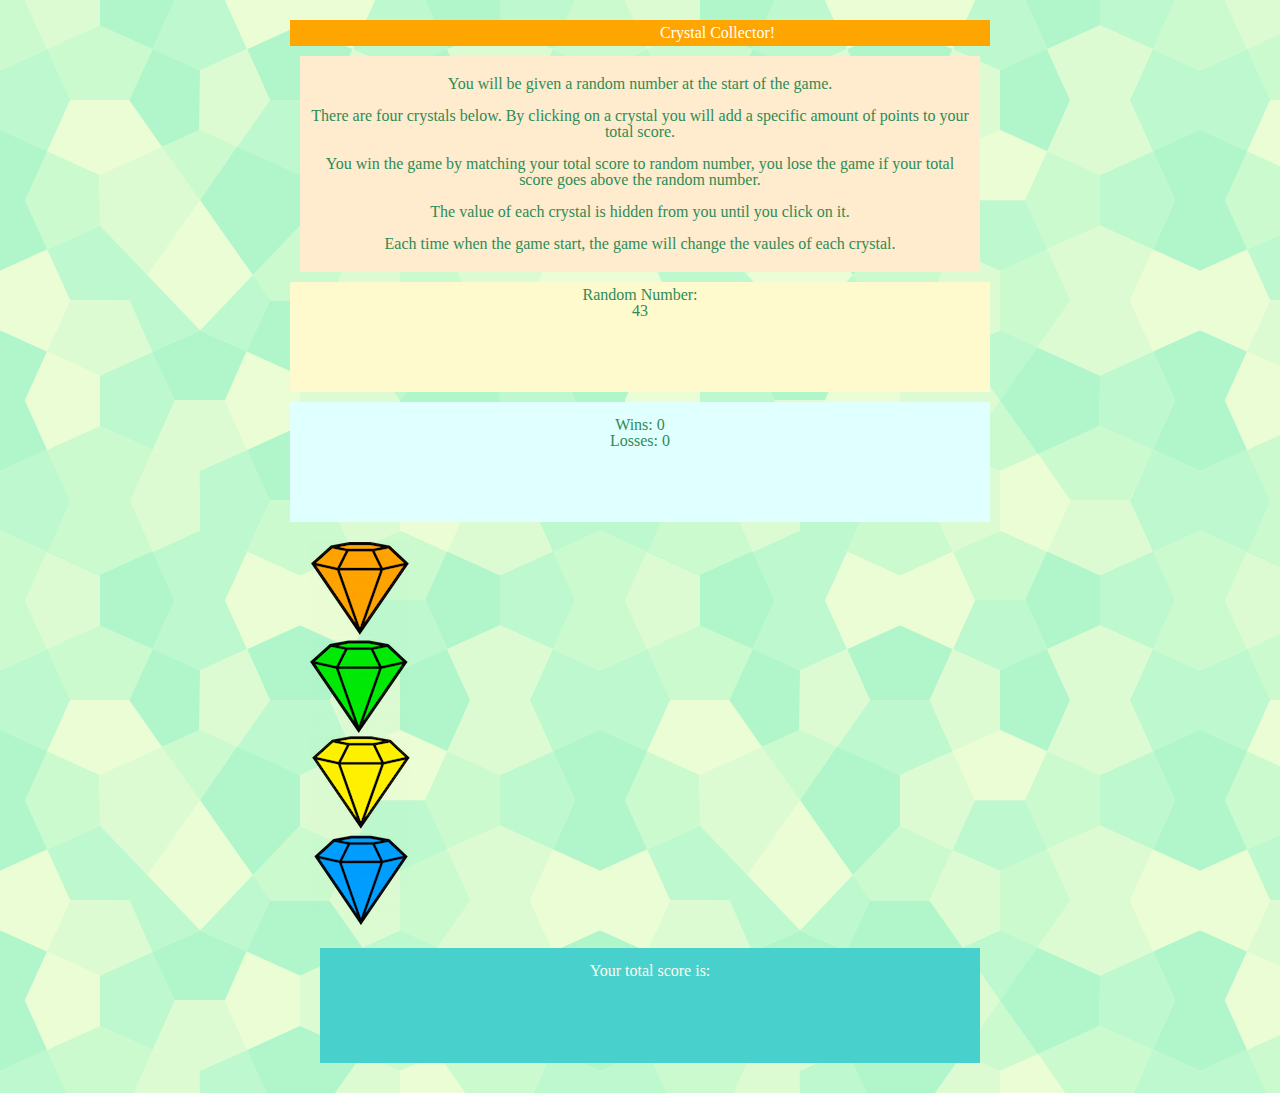
<file: index.html>
<!DOCTYPE html>
<html>
<head>
    <meta charset="utf-8" />
    <meta http-equiv="X-UA-Compatible" content="IE=edge">
    <title>Cyrstal Collector</title>
    <meta name="viewport" content="width=device-width, initial-scale=1">
    <link rel="stylesheet" type="text/css" media="screen" href="./assets/css/reset.css" />
    <link rel="stylesheet" href="https://stackpath.bootstrapcdn.com/bootstrap/4.1.1/css/bootstrap.min.css" integrity="sha384-WskhaSGFgHYWDcbwN70/dfYBj47jz9qbsMId/iRN3ewGhXQFZCSftd1LZCfmhktB" crossorigin="anonymous">
    <!-- <script src="https://stackpath.bootstrapcdn.com/bootstrap/4.1.1/js/bootstrap.min.js" integrity="sha384-smHYKdLADwkXOn1EmN1qk/HfnUcbVRZyYmZ4qpPea6sjB/pTJ0euyQp0Mk8ck+5T" crossorigin="anonymous"></script> -->
    <link rel="stylesheet" type="text/css" media="screen" href="./assets/css/style.css" />
   <style>
   body {
    background-image: url("./assets/images/congruent_pentagon/congruent_pentagon.png");
}
   </style>
   
</head>
<body>
 <div id="container">
    <div class="row" class="col-md-12" id="title"><h1>Crystal Collector!</h1></div>

    <div class="row" class="col-md-12"  id="rules">
        <p>You will be given a random number at the start of the game.
            <br><br>
        There are four crystals below. By clicking on a crystal you will add a specific amount of points to your total score.
            <br><br>
        You win the game by matching your total score to random number, you lose the game if your total score goes above the random number.
            <br><br>
        The value of each crystal is hidden from you until you click on it.
            <br><br>
        Each time when the game start, the game will change the vaules of each crystal.</p>
    </div>

    <div class="row">
        <div class="col-md-7" id="randomNumberBox">
            <h3>Random Number: <br><span  id="randomNumber"></span></h3>
        </div>

        <div class="col-md-3" id="scoreBoard">
            <h4>Wins: <span id="wins"></span></h4>
            <h4>Losses: <span id="losses"></span></h4>
        </div>
    </div>

    <div class="row" id="crystals">
        <div 
        value="1" class="col-md-3" id="crystal1" ><img src="./assets/images/orangeGem.png"></div>
        <div value="2" class="col-md-3" id="crystal2"><img src="./assets/images/greengemfinal.png"></div>
        <div value="3" class="col-md-3" id="crystal3"><img src="./assets/images/yellowgemfinal.png"></div>
        <div  value="4" class="col-md-3" id="crystal4"><img src="./assets/images/bluegemfinal.png"></div>
    </div>

    <div class="row">
        <div class="col-md-11"id="total-score-box" ><h3>Your total score is: <br><span  id="total-score"></span></h3></div>
    </div>
   </div>
   
   <script src="https://ajax.googleapis.com/ajax/libs/jquery/3.1.0/jquery.min.js"></script>
    <script src="./assets/javascript/game.js"></script> 
</body>
</html>
</file>
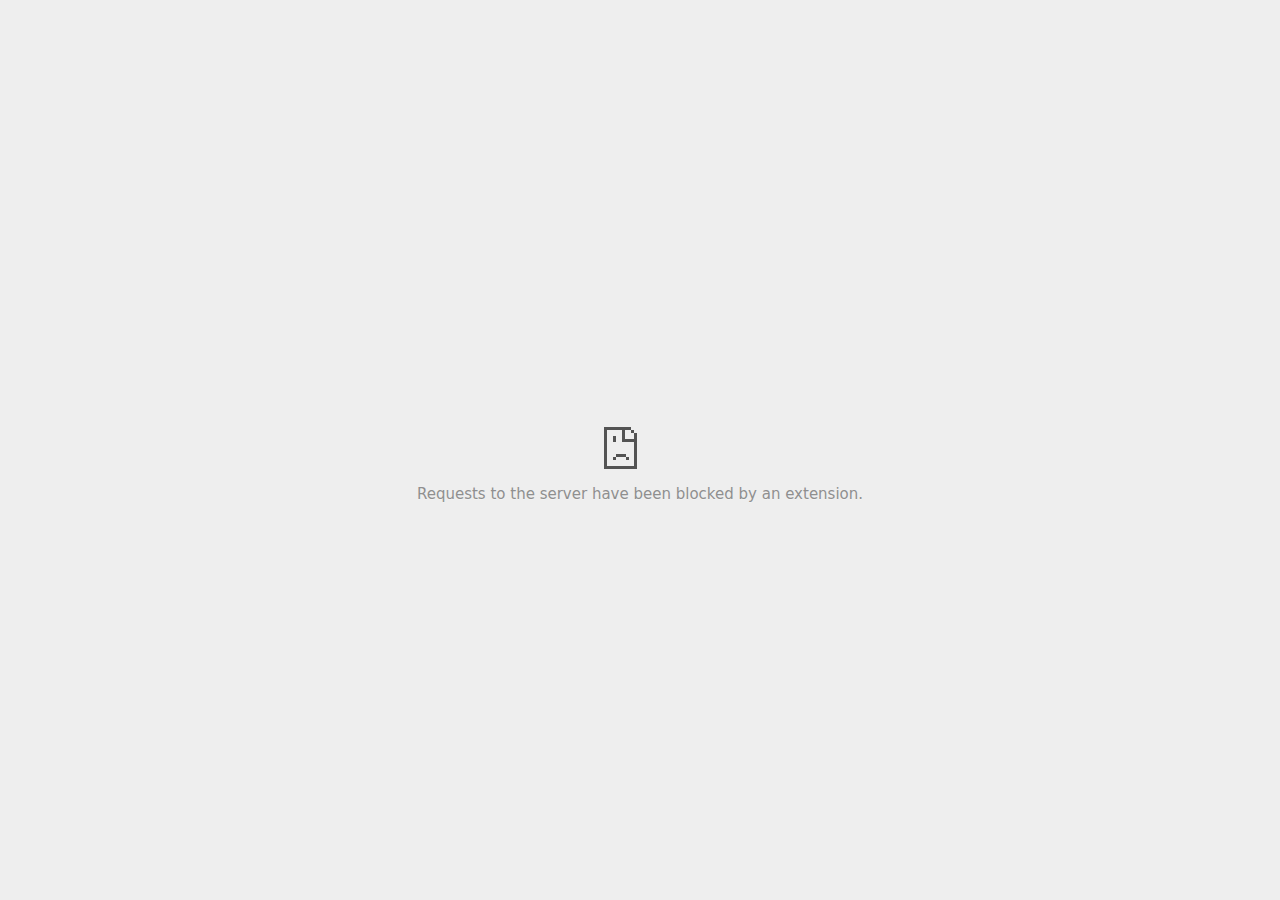
<file: assets/images/Gems Collection_files/B20258164.html>
<!DOCTYPE html>
<!-- saved from url=(0029)chrome-error://chromewebdata/ -->
<html dir="ltr" lang="en" subframe="" i18n-processed=""><head><meta http-equiv="Content-Type" content="text/html; charset=UTF-8">
  
  <meta name="viewport" content="width=device-width, initial-scale=1.0,
                                 maximum-scale=1.0, user-scalable=no">
  <title>ad.doubleclick.net</title>
  <style>/* Copyright 2017 The Chromium Authors. All rights reserved.
 * Use of this source code is governed by a BSD-style license that can be
 * found in the LICENSE file. */

a {
  color: rgb(88, 88, 88);
}

body {
  background-color: rgb(247, 247, 247);
  color: rgb(100, 100, 100);
  word-wrap: break-word;
}

#details-button {
  background: inherit;
  border: 0;
  float: none;
  margin: 0;
  padding: 10px 0;
  text-transform: uppercase;
}

.hidden {
  display: none;
}

html {
  -webkit-text-size-adjust: 100%;
  font-size: 125%;
}

.icon {
  background-repeat: no-repeat;
  background-size: 100%;
}</style>
  <style>/* Copyright 2014 The Chromium Authors. All rights reserved.
   Use of this source code is governed by a BSD-style license that can be
   found in the LICENSE file. */

button {
  border: 0;
  border-radius: 2px;
  box-sizing: border-box;
  color: #fff;
  cursor: pointer;
  float: right;
  font-size: .875em;
  margin: 0;
  padding: 10px 24px;
  transition: box-shadow 200ms cubic-bezier(0.4, 0, 0.2, 1);
  user-select: none;
}

[dir='rtl'] button {
  float: left;
}

.bad-clock button,
.captive-portal button,
.main-frame-blocked button,
.neterror button,
.offline button,
.pdf button,
.ssl button {
  background: rgb(66, 133, 244);
}

button:active {
  background: rgb(50, 102, 213);
  outline: 0;
}

button:hover {
  box-shadow: 0 1px 3px rgba(0, 0, 0, .50);
}

#debugging {
  display: inline;
  overflow: auto;
}

.debugging-content {
  line-height: 1em;
  margin-bottom: 0;
  margin-top: 1em;
}

.debugging-content-fixed-width {
  display: block;
  font-family: monospace;
  font-size: 1.2em;
  margin-top: 0.5em;
}

.debugging-title {
  font-weight: bold;
}

#details {
  color: #696969;
  margin: 0 0 50px;
}

#details p:not(:first-of-type) {
  margin-top: 20px;
}

#details-button:hover {
  box-shadow: inherit;
  text-decoration: underline;
}

.error-code {
  color: #646464;
  font-size: .86667em;
  text-transform: uppercase;
}

#error-debugging-info {
  font-size: 0.8em;
}

h1 {
  color: #333;
  font-size: 1.6em;
  font-weight: normal;
  line-height: 1.25em;
  margin-bottom: 16px;
}

h2 {
  font-size: 1.2em;
  font-weight: normal;
}

.icon {
  height: 72px;
  margin: 0 0 40px;
  width: 72px;
}

input[type=checkbox] {
  opacity: 0;
}

input[type=checkbox]:focus ~ .checkbox {
  outline: -webkit-focus-ring-color auto 5px;
}

.interstitial-wrapper {
  box-sizing: border-box;
  font-size: 1em;
  line-height: 1.6em;
  margin: 14vh auto 0;
  max-width: 600px;
  width: 100%;
}

#main-message > p {
  display: inline;
}

#extended-reporting-opt-in {
  font-size: .875em;
  margin-top: 39px;
}

#extended-reporting-opt-in label {
  position: relative;
  display: flex;
  align-items: flex-start;
}

.nav-wrapper {
  margin-top: 51px;
}

.nav-wrapper::after {
  clear: both;
  content: '';
  display: table;
  width: 100%;
}

.small-link {
  color: #696969;
  font-size: .875em;
}

.checkboxes {
  flex: 0 0 24px;
}

.checkbox {
  background: transparent;
  border: 1px solid white;
  border-radius: 2px;
  display: block;
  height: 14px;
  left: 0;
  position: absolute;
  right: 0;
  top: 3px;
  width: 14px;
}

.checkbox::before {
  background: transparent;
  border: 2px solid white;
  border-right-width: 0;
  border-top-width: 0;
  content: '';
  height: 4px;
  left: 2px;
  opacity: 0;
  position: absolute;
  top: 3px;
  transform: rotate(-45deg);
  width: 9px;
}

input[type=checkbox]:checked ~ .checkbox::before {
  opacity: 1;
}

@media (max-width: 700px) {
  .interstitial-wrapper {
    padding: 0 10%;
  }

  #error-debugging-info {
    overflow: auto;
  }
}

@media (max-height: 600px) {
  .error-code {
    margin-top: 10px;
  }
}

@media (max-width: 420px) {
  button,
  [dir='rtl'] button,
  .small-link {
    float: none;
    font-size: .825em;
    font-weight: 400;
    margin: 0;
    text-transform: uppercase;
    width: 100%;
  }

  #details {
    margin: 20px 0 20px 0;
  }

  #details p:not(:first-of-type) {
    margin-top: 10px;
  }

  #details-button {
    display: block;
    margin-top: 20px;
    text-align: center;
    width: 100%;
  }

  .interstitial-wrapper {
    padding: 0 5%;
  }

  #extended-reporting-opt-in {
    margin-top: 24px;
  }

  .nav-wrapper {
    margin-top: 30px;
  }
}

/**
 * Mobile specific styling.
 * Navigation buttons are anchored to the bottom of the screen.
 * Details message replaces the top content in its own scrollable area.
 */

@media (max-width: 420px) {
  #details-button {
    border: 0;
    margin: 8px 0 0;
  }

  .secondary-button {
    -webkit-margin-end: 0;
    margin-top: 16px;
  }
}

/* Fixed nav. */
@media (min-width: 240px) and (max-width: 420px) and
       (min-height: 401px),
       (min-width: 421px) and (min-height: 240px) and
       (max-height: 560px) {
  body .nav-wrapper {
    background: #f7f7f7;
    bottom: 0;
    box-shadow: 0 -22px 40px rgb(247, 247, 247);
    left: 0;
    margin: 0 auto;
    max-width: 736px;
    padding-left: 24px;
    padding-right: 24px;
    position: fixed;
    right: 0;
    width: 100%;
    z-index: 2;
  }

  .interstitial-wrapper {
    max-width: 736px;
  }

  #details,
  #main-content {
    padding-bottom: 40px;
  }

  #details {
    padding-top: 5.5vh;
  }

  #details-button:hover {
    box-shadow: none;
  }
}

@media (max-width: 420px) and (orientation: portrait),
       (max-height: 560px) {
  body {
    margin: 0 auto;
  }

  button,
  [dir='rtl'] button,
  button.small-link {
    font-family: Roboto-Regular,Helvetica;
    font-size: .933em;
    font-weight: 600;
    margin: 6px 0;
    text-transform: uppercase;
    transform: translatez(0);
  }

  .nav-wrapper {
    box-sizing: border-box;
    padding-bottom: 8px;
    width: 100%;
  }

  .error-code {
    margin-top: 0;
  }

  #details {
    box-sizing: border-box;
    height: auto;
    margin: 0;
    opacity: 1;
    transition: opacity 250ms cubic-bezier(0.4, 0, 0.2, 1);
  }

  #details.hidden,
  #main-content.hidden {
    display: block;
    height: 0;
    opacity: 0;
    overflow: hidden;
    padding-bottom: 0;
    transition: none;
  }

  #details-button {
    padding-bottom: 16px;
    padding-top: 16px;
  }

  h1 {
    font-size: 1.5em;
    margin-bottom: 8px;
  }

  .icon {
    margin-bottom: 5.69vh;
  }

  .interstitial-wrapper {
    box-sizing: border-box;
    margin: 7vh auto 12px;
    padding: 0 24px;
    position: relative;
  }

  .interstitial-wrapper p {
    font-size: .95em;
    line-height: 1.61em;
    margin-top: 8px;
  }

  #main-content {
    margin: 0;
    transition: opacity 100ms cubic-bezier(0.4, 0, 0.2, 1);
  }

  .small-link {
    border: 0;
  }

  .suggested-left > #control-buttons,
  .suggested-right > #control-buttons {
    float: none;
    margin: 0;
  }
}

@media (min-width: 421px) and (min-height: 500px) and (max-height: 560px) {
  .interstitial-wrapper {
    margin-top: 10vh;
  }
}

@media (min-height: 400px) and (orientation:portrait) {
  .interstitial-wrapper {
    margin-bottom: 145px;
  }
}

@media (min-height: 299px) {
  .nav-wrapper {
    padding-bottom: 16px;
  }
}

@media (min-height: 500px) and (max-height: 650px) and (max-width: 414px) and
       (orientation: portrait) {
  .interstitial-wrapper {
    margin-top: 7vh;
  }
}

@media (min-height: 650px) and (max-width: 414px) and (orientation: portrait) {
  .interstitial-wrapper {
    margin-top: 10vh;
  }
}

/* Small mobile screens. No fixed nav. */
@media (max-height: 400px) and (orientation: portrait),
       (max-height: 239px) and (orientation: landscape),
       (max-width: 419px) and (max-height: 399px) {
  .interstitial-wrapper {
    display: flex;
    flex-direction: column;
    margin-bottom: 0;
  }

  #details {
    flex: 1 1 auto;
    order: 0;
  }

  #main-content {
    flex: 1 1 auto;
    order: 0;
  }

  .nav-wrapper {
    flex: 0 1 auto;
    margin-top: 8px;
    order: 1;
    padding-left: 0;
    padding-right: 0;
    position: relative;
    width: 100%;
  }
}

@media (max-width: 239px) and (orientation: portrait) {
  .nav-wrapper {
    padding-left: 0;
    padding-right: 0;
  }
}
</style>
  <style>/* Copyright 2013 The Chromium Authors. All rights reserved.
 * Use of this source code is governed by a BSD-style license that can be
 * found in the LICENSE file. */

/* Don't use the main frame div when the error is in a subframe. */
html[subframe] #main-frame-error {
  display: none;
}

/* Don't use the subframe error div when the error is in a main frame. */
html:not([subframe]) #sub-frame-error {
  display: none;
}

#diagnose-button {
  -webkit-margin-start: 0;
  float: none;
  margin-bottom: 10px;
  margin-top: 20px;
}

h1 {
  margin-top: 0;
  word-wrap: break-word;
}

h1 span {
  font-weight: 500;
}

h2 {
  color: #666;
  font-size: 1.2em;
  font-weight: normal;
  margin: 10px 0;
}

a {
  color: rgb(17, 85, 204);
  text-decoration: none;
}

.icon {
  -webkit-user-select: none;
  display: inline-block;
}

.icon-generic {
  /**
   * Can't access chrome://theme/IDR_ERROR_NETWORK_GENERIC from an untrusted
   * renderer process, so embed the resource manually.
   */
  content: -webkit-image-set(
      url([data-uri]) 1x,
      url([data-uri]) 2x);
}

.icon-offline {
  content: -webkit-image-set(
      url([data-uri]) 1x,
      url([data-uri]) 2x);
  position: relative;
}

.icon-disabled {
  content: -webkit-image-set(
      url([data-uri]) 1x,
      url([data-uri]) 2x);
  width: 112px;
}

.error-code {
  display: block;
  font-size: .8em;
}

#content-top {
  margin: 20px;
}

#help-box-inner {
  background-color: #f9f9f9;
  border-top: 1px solid #EEE;
  color: #444;
  padding: 20px;
  text-align: start;
}

.hidden {
  display: none;
}

#suggestion {
  margin-top: 15px;
}

#suggestions-list p {
  -webkit-margin-after: 0;
}

#suggestions-list ul {
  margin-top: 0;
}

.single-suggestion {
  list-style-type: none;
  padding-left: 0;
}

#short-suggestion {
  margin-top: 5px;
}

#sub-frame-error-details {

  color: #8F8F8F;

  /* Not done on mobile for performance reasons. */
  text-shadow: 0 1px 0 rgba(255,255,255,0.3);

}

[jscontent=hostName],
[jscontent=failedUrl] {
  overflow-wrap: break-word;
}

#search-container {
  /* Prevents a space between controls. */
  display: flex;
  margin-top: 20px;
}

#search-box {
  border: 1px solid #cdcdcd;
  flex-grow: 1;
  font-size: 1em;
  height: 26px;
  margin-right: 0;
  padding: 1px 9px;
}

#search-box:focus {
  border: 1px solid rgb(93, 154, 255);
  outline: none;
}

#search-button {
  border: none;
  border-bottom-left-radius: 0;
  border-top-left-radius: 0;
  box-shadow: none;
  display: flex;
  height: 30px;
  margin: 0;
  padding: 0;
  width: 60px;
}

#search-image {
  content:
      -webkit-image-set(
          url([data-uri]) 1x,
          url([data-uri]) 2x);
  margin: auto;
}

.secondary-button {
  -webkit-margin-end: 16px;
  background: #d9d9d9;
  color: #696969;
}

.snackbar {
  background: #323232;
  border-radius: 2px;
  bottom: 24px;
  box-sizing: border-box;
  color: #fff;
  font-size: .87em;
  left: 24px;
  max-width: 568px;
  min-width: 288px;
  opacity: 0;
  padding: 16px 24px 12px;
  position: fixed;
  transform: translateY(90px);
  will-change: opacity, transform;
  z-index: 999;
}

.snackbar-show {
  -webkit-animation:
    show-snackbar .25s cubic-bezier(0.0, 0.0, 0.2, 1) forwards,
    hide-snackbar .25s cubic-bezier(0.4, 0.0, 1, 1) forwards 5s;
}

@-webkit-keyframes show-snackbar {
  100% {
    opacity: 1;
    transform: translateY(0);
  }
}

@-webkit-keyframes hide-snackbar {
  0% {
    opacity: 1;
    transform: translateY(0);
  }
  100% {
    opacity: 0;
    transform: translateY(90px);
  }
}

.suggestions {
  margin-top: 18px;
}

.suggestion-header {
  font-weight: bold;
  margin-bottom: 4px;
}

.suggestion-body {
  color: #777;
}

/* Increase line height at higher resolutions. */
@media (min-width: 641px) and (min-height: 641px) {
  #help-box-inner {
    line-height: 18px;
  }
}

/* Decrease padding at low sizes. */
@media (max-width: 640px), (max-height: 640px) {
  h1 {
    margin: 0 0 15px;
  }
  #content-top {
    margin: 15px;
  }
  #help-box-inner {
    padding: 20px;
  }
  .suggestions {
    margin-top: 10px;
  }
  .suggestion-header {
    margin-bottom: 0;
  }
}

/* Don't allow overflow when in a subframe. */
html[subframe] body {
  overflow: hidden;
}

#sub-frame-error {
  -webkit-align-items: center;
  background-color: #DDD;
  display: -webkit-flex;
  -webkit-flex-flow: column;
  height: 100%;
  -webkit-justify-content: center;
  left: 0;
  position: absolute;
  text-align: center;
  top: 0;
  transition: background-color .2s ease-in-out;
  width: 100%;
}

#sub-frame-error:hover {
  background-color: #EEE;
}

#sub-frame-error .icon-generic {
  margin: 0 0 16px;
}

#sub-frame-error-details {
  margin: 0 10px;
  text-align: center;
  visibility: hidden;
}

/* Show details only when hovering. */
#sub-frame-error:hover #sub-frame-error-details {
  visibility: visible;
}

/* If the iframe is too small, always hide the error code. */
/* TODO(mmenke): See if overflow: no-display works better, once supported. */
@media (max-width: 200px), (max-height: 95px) {
  #sub-frame-error-details {
    display: none;
  }
}

/* Adjust icon for small embedded frames in apps. */
@media (max-height: 100px) {
  #sub-frame-error .icon-generic {
    height: auto;
    margin: 0;
    padding-top: 0;
    width: 25px;
  }
}

/* details-button is special; it's a <button> element that looks like a link. */
#details-button {
  box-shadow: none;
  min-width: 0;
}

/* Styles for platform dependent separation of controls and details button. */
.suggested-left > #control-buttons,
.suggested-left #stale-load-button,
.suggested-right > #details-button {
  float: left;
}

.suggested-right > #control-buttons,
.suggested-right #stale-load-button,
.suggested-left > #details-button {
  float: right;
}

.suggested-left .secondary-button {
  -webkit-margin-end: 0px;
  -webkit-margin-start: 16px;
}

#details-button.singular {
  float: none;
}

/* download-button shows both icon and text. */
#download-button {
  box-shadow: none;
  position: relative;
}

#download-button:before {
  -webkit-margin-end: 4px;
  background: -webkit-image-set(
      url([data-uri]) 1x,
      url([data-uri]) 2x)
    no-repeat;
  content: '';
  display: inline-block;
  width: 24px;
  height: 24px;
  vertical-align: middle;
}

#download-button:disabled {
  background: rgb(180, 206, 249);
  color: rgb(255, 255, 255);
}

#buttons::after {
  clear: both;
  content: '';
  display: block;
  width: 100%;
}

/* Offline page */
.offline {
  transition: -webkit-filter 1.5s cubic-bezier(0.65, 0.05, 0.36, 1),
              background-color 1.5s cubic-bezier(0.65, 0.05, 0.36, 1);
  will-change: -webkit-filter, background-color;
}

.offline #main-message > p {
  display: none;
}

.offline.inverted {
  -webkit-filter: invert(100%);
  background-color: #000;
}

.offline .interstitial-wrapper {
  color: #2b2b2b;
  font-size: 1em;
  line-height: 1.55;
  margin: 0 auto;
  max-width: 600px;
  padding-top: 100px;
  width: 100%;
}

.offline .runner-container {
  direction: ltr;
  height: 150px;
  max-width: 600px;
  overflow: hidden;
  position: absolute;
  top: 35px;
  width: 44px;
}

.offline .runner-canvas {
  height: 150px;
  max-width: 600px;
  opacity: 1;
  overflow: hidden;
  position: absolute;
  top: 0;
  z-index: 2;
}

.offline .controller {
  background: rgba(247,247,247, .1);
  height: 100vh;
  left: 0;
  position: absolute;
  top: 0;
  width: 100vw;
  z-index: 1;
}

#offline-resources {
  display: none;
}

@media (max-width: 420px) {
  .suggested-left > #control-buttons,
  .suggested-right > #control-buttons {
    float: none;
  }

  .snackbar {
    left: 0;
    bottom: 0;
    width: 100%;
    border-radius: 0;
  }
}

@media (max-height: 350px) {
  h1 {
    margin: 0 0 15px;
  }

  .icon-offline {
    margin: 0 0 10px;
  }

  .interstitial-wrapper {
    margin-top: 5%;
  }

  .nav-wrapper {
    margin-top: 30px;
  }
}

@media (min-width: 420px) and (max-width: 736px) and
       (min-height: 240px) and (max-height: 420px) and
       (orientation:landscape) {
  .interstitial-wrapper {
    margin-bottom: 100px;
  }
}

@media (max-width: 360px) and (max-height: 480px) {
  .offline .interstitial-wrapper {
    padding-top: 60px;
  }

  .offline .runner-container {
    top: 8px;
  }
}

@media (min-height: 240px) and (orientation: landscape) {
  .offline .interstitial-wrapper {
    margin-bottom: 90px;
  }

  .icon-offline {
    margin-bottom: 20px;
  }
}

@media (max-height: 320px) and (orientation: landscape) {
  .icon-offline {
    margin-bottom: 0;
  }

  .offline .runner-container {
    top: 10px;
  }
}

@media (max-width: 240px) {
  button {
    padding-left: 12px;
    padding-right: 12px;
  }

  .interstitial-wrapper {
    overflow: inherit;
    padding: 0 8px;
  }
}

@media (max-width: 120px) {
  button {
    width: auto;
  }
}

.arcade-mode,
.arcade-mode .runner-container,
.arcade-mode .runner-canvas {
  image-rendering: pixelated;
  max-width: 100%;
  overflow: hidden;
}

.arcade-mode #buttons,
.arcade-mode #main-content {
  opacity: 0;
  overflow: hidden;
}

.arcade-mode .interstitial-wrapper {
  height: 100vh;
  max-width: 100%;
  overflow: hidden;
}

.arcade-mode .runner-container {
  left: 0;
  margin: auto;
  right: 0;
  transform-origin: top center;
  transition: transform 250ms cubic-bezier(0.4, 0.0, 1, 1) .4s;
  z-index: 2;
}
</style>
  <script>// Copyright 2017 The Chromium Authors. All rights reserved.
// Use of this source code is governed by a BSD-style license that can be
// found in the LICENSE file.

// This is the shared code for security interstitials. It is used for both SSL
// interstitials and Safe Browsing interstitials.

// Should match security_interstitials::SecurityInterstitialCommand
/** @enum| {string} */
var SecurityInterstitialCommandId = {
  CMD_DONT_PROCEED: 0,
  CMD_PROCEED: 1,
  // Ways for user to get more information
  CMD_SHOW_MORE_SECTION: 2,
  CMD_OPEN_HELP_CENTER: 3,
  CMD_OPEN_DIAGNOSTIC: 4,
  // Primary button actions
  CMD_RELOAD: 5,
  CMD_OPEN_DATE_SETTINGS: 6,
  CMD_OPEN_LOGIN: 7,
  // Safe Browsing Extended Reporting
  CMD_DO_REPORT: 8,
  CMD_DONT_REPORT: 9,
  CMD_OPEN_REPORTING_PRIVACY: 10,
  CMD_OPEN_WHITEPAPER: 11,
  // Report a phishing error.
  CMD_REPORT_PHISHING_ERROR: 12
};

var HIDDEN_CLASS = 'hidden';

/**
 * A convenience method for sending commands to the parent page.
 * @param {string} cmd  The command to send.
 */
function sendCommand(cmd) {
  if (window.certificateErrorPageController) {
    switch (cmd) {
      case SecurityInterstitialCommandId.CMD_DONT_PROCEED:
        certificateErrorPageController.dontProceed();
        break;
      case SecurityInterstitialCommandId.CMD_PROCEED:
        certificateErrorPageController.proceed();
        break;
      case SecurityInterstitialCommandId.CMD_SHOW_MORE_SECTION:
        certificateErrorPageController.showMoreSection();
        break;
      case SecurityInterstitialCommandId.CMD_OPEN_HELP_CENTER:
        certificateErrorPageController.openHelpCenter();
        break;
      case SecurityInterstitialCommandId.CMD_OPEN_DIAGNOSTIC:
        certificateErrorPageController.openDiagnostic();
        break;
      case SecurityInterstitialCommandId.CMD_RELOAD:
        certificateErrorPageController.reload();
        break;
      case SecurityInterstitialCommandId.CMD_OPEN_DATE_SETTINGS:
        certificateErrorPageController.openDateSettings();
        break;
      case SecurityInterstitialCommandId.CMD_OPEN_LOGIN:
        certificateErrorPageController.openLogin();
        break;
      case SecurityInterstitialCommandId.CMD_DO_REPORT:
        certificateErrorPageController.doReport();
        break;
      case SecurityInterstitialCommandId.CMD_DONT_REPORT:
        certificateErrorPageController.dontReport();
        break;
      case SecurityInterstitialCommandId.CMD_OPEN_REPORTING_PRIVACY:
        certificateErrorPageController.openReportingPrivacy();
        break;
      case SecurityInterstitialCommandId.CMD_OPEN_WHITEPAPER:
        certificateErrorPageController.openWhitepaper();
        break;
      case SecurityInterstitialCommandId.CMD_REPORT_PHISHING_ERROR:
        certificateErrorPageController.reportPhishingError();
        break;
    }
    return;
  }
// 
  window.domAutomationController.send(cmd);
// 
// 
}

/**
 * Call this to stop clicks on <a href="#"> links from scrolling to the top of
 * the page (and possibly showing a # in the link).
 */
function preventDefaultOnPoundLinkClicks() {
  document.addEventListener('click', function(e) {
    var anchor = findAncestor(/** @type {Node} */ (e.target), function(el) {
      return el.tagName == 'A';
    });
    // Use getAttribute() to prevent URL normalization.
    if (anchor && anchor.getAttribute('href') == '#')
      e.preventDefault();
  });
}
</script>
  <script>// Copyright 2015 The Chromium Authors. All rights reserved.
// Use of this source code is governed by a BSD-style license that can be
// found in the LICENSE file.

var mobileNav = false;

/**
 * For small screen mobile the navigation buttons are moved
 * below the advanced text.
 */
function onResize() {
  var helpOuterBox = document.querySelector('#details');
  var mainContent = document.querySelector('#main-content');
  var mediaQuery = '(min-width: 240px) and (max-width: 420px) and ' +
      '(min-height: 401px), ' +
      '(max-height: 560px) and (min-height: 240px) and ' +
      '(min-width: 421px)';

  var detailsHidden = helpOuterBox.classList.contains(HIDDEN_CLASS);
  var runnerContainer = document.querySelector('.runner-container');

  // Check for change in nav status.
  if (mobileNav != window.matchMedia(mediaQuery).matches) {
    mobileNav = !mobileNav;

    // Handle showing the top content / details sections according to state.
    if (mobileNav) {
      mainContent.classList.toggle(HIDDEN_CLASS, !detailsHidden);
      helpOuterBox.classList.toggle(HIDDEN_CLASS, detailsHidden);
      if (runnerContainer) {
        runnerContainer.classList.toggle(HIDDEN_CLASS, !detailsHidden);
      }
    } else if (!detailsHidden) {
      // Non mobile nav with visible details.
      mainContent.classList.remove(HIDDEN_CLASS);
      helpOuterBox.classList.remove(HIDDEN_CLASS);
      if (runnerContainer) {
        runnerContainer.classList.remove(HIDDEN_CLASS);
      }
    }
  }
}

function setupMobileNav() {
  window.addEventListener('resize', onResize);
  onResize();
}

document.addEventListener('DOMContentLoaded', setupMobileNav);
</script>
  <script>// Copyright 2013 The Chromium Authors. All rights reserved.
// Use of this source code is governed by a BSD-style license that can be
// found in the LICENSE file.

function toggleHelpBox() {
  var helpBoxOuter = document.getElementById('details');
  helpBoxOuter.classList.toggle(HIDDEN_CLASS);
  var detailsButton = document.getElementById('details-button');
  if (helpBoxOuter.classList.contains(HIDDEN_CLASS))
    detailsButton.innerText = detailsButton.detailsText;
  else
    detailsButton.innerText = detailsButton.hideDetailsText;

  // Details appears over the main content on small screens.
  if (mobileNav) {
    document.getElementById('main-content').classList.toggle(HIDDEN_CLASS);
    var runnerContainer = document.querySelector('.runner-container');
    if (runnerContainer) {
      runnerContainer.classList.toggle(HIDDEN_CLASS);
    }
  }
}

function diagnoseErrors() {
// 
    if (window.errorPageController)
      errorPageController.diagnoseErrorsButtonClick();
// 
// 
}

// Subframes use a different layout but the same html file.  This is to make it
// easier to support platforms that load the error page via different
// mechanisms (Currently just iOS).
if (window.top.location != window.location)
  document.documentElement.setAttribute('subframe', '');

// Re-renders the error page using |strings| as the dictionary of values.
// Used by NetErrorTabHelper to update DNS error pages with probe results.
function updateForDnsProbe(strings) {
  var context = new JsEvalContext(strings);
  jstProcess(context, document.getElementById('t'));
}

// Given the classList property of an element, adds an icon class to the list
// and removes the previously-
function updateIconClass(classList, newClass) {
  var oldClass;

  if (classList.hasOwnProperty('last_icon_class')) {
    oldClass = classList['last_icon_class'];
    if (oldClass == newClass)
      return;
  }

  classList.add(newClass);
  if (oldClass !== undefined)
    classList.remove(oldClass);

  classList['last_icon_class'] = newClass;

  if (newClass == 'icon-offline') {
    document.body.classList.add('offline');
    new Runner('.interstitial-wrapper');
  } else {
    document.body.classList.add('neterror');
  }
}

// Does a search using |baseSearchUrl| and the text in the search box.
function search(baseSearchUrl) {
  var searchTextNode = document.getElementById('search-box');
  document.location = baseSearchUrl + searchTextNode.value;
  return false;
}

// Use to track clicks on elements generated by the navigation correction
// service.  If |trackingId| is negative, the element does not come from the
// correction service.
function trackClick(trackingId) {
  // This can't be done with XHRs because XHRs are cancelled on navigation
  // start, and because these are cross-site requests.
  if (trackingId >= 0 && errorPageController)
    errorPageController.trackClick(trackingId);
}

// Called when an <a> tag generated by the navigation correction service is
// clicked.  Separate function from trackClick so the resources don't have to
// be updated if new data is added to jstdata.
function linkClicked(jstdata) {
  trackClick(jstdata.trackingId);
}

// Implements button clicks.  This function is needed during the transition
// between implementing these in trunk chromium and implementing them in
// iOS.
function reloadButtonClick(url) {
  if (window.errorPageController) {
    errorPageController.reloadButtonClick();
  } else {
    location = url;
  }
}

function showSavedCopyButtonClick() {
  if (window.errorPageController) {
    errorPageController.showSavedCopyButtonClick();
  }
}

function downloadButtonClick() {
  if (window.errorPageController) {
    errorPageController.downloadButtonClick();
    var downloadButton = document.getElementById('download-button');
    downloadButton.disabled = true;
    downloadButton.textContent = downloadButton.disabledText;
  }
}

function detailsButtonClick() {
  if (window.errorPageController)
    errorPageController.detailsButtonClick();
}

/**
 * Replace the reload button with the Google cached copy suggestion.
 */
function setUpCachedButton(buttonStrings) {
  var reloadButton = document.getElementById('reload-button');

  reloadButton.textContent = buttonStrings.msg;
  var url = buttonStrings.cacheUrl;
  var trackingId = buttonStrings.trackingId;
  reloadButton.onclick = function(e) {
    e.preventDefault();
    trackClick(trackingId);
    if (window.errorPageController) {
      errorPageController.trackCachedCopyButtonClick();
    }
    location = url;
  };
  reloadButton.style.display = '';
  document.getElementById('control-buttons').hidden = false;
}

var primaryControlOnLeft = true;
// 
primaryControlOnLeft = false;
// 

function onDocumentLoad() {
  var controlButtonDiv = document.getElementById('control-buttons');
  var reloadButton = document.getElementById('reload-button');
  var detailsButton = document.getElementById('details-button');
  var showSavedCopyButton = document.getElementById('show-saved-copy-button');
  var downloadButton = document.getElementById('download-button');

  var reloadButtonVisible = loadTimeData.valueExists('reloadButton') &&
      loadTimeData.getValue('reloadButton').msg;
  var showSavedCopyButtonVisible =
      loadTimeData.valueExists('showSavedCopyButton') &&
      loadTimeData.getValue('showSavedCopyButton').msg;
  var downloadButtonVisible =
      loadTimeData.valueExists('downloadButton') &&
      loadTimeData.getValue('downloadButton').msg;

  var primaryButton, secondaryButton;
  if (showSavedCopyButton.primary) {
    primaryButton = showSavedCopyButton;
    secondaryButton = reloadButton;
  } else {
    primaryButton = reloadButton;
    secondaryButton = showSavedCopyButton;
  }

  // Sets up the proper button layout for the current platform.
  if (primaryControlOnLeft) {
    buttons.classList.add('suggested-left');
    controlButtonDiv.insertBefore(secondaryButton, primaryButton);
  } else {
    buttons.classList.add('suggested-right');
    controlButtonDiv.insertBefore(primaryButton, secondaryButton);
  }

  // Check for Google cached copy suggestion.
  if (loadTimeData.valueExists('cacheButton')) {
    setUpCachedButton(loadTimeData.getValue('cacheButton'));
  }

  if (reloadButton.style.display == 'none' &&
      showSavedCopyButton.style.display == 'none' &&
      downloadButton.style.display == 'none') {
    detailsButton.classList.add('singular');
  }

  // Show control buttons.
  if (reloadButtonVisible || showSavedCopyButtonVisible ||
      downloadButtonVisible) {
    controlButtonDiv.hidden = false;

    // Set the secondary button state in the cases of two call to actions.
    if ((reloadButtonVisible || downloadButtonVisible) &&
        showSavedCopyButtonVisible) {
      secondaryButton.classList.add('secondary-button');
    }
  }
}

document.addEventListener('DOMContentLoaded', onDocumentLoad);
</script>
  <script>// Copyright (c) 2014 The Chromium Authors. All rights reserved.
// Use of this source code is governed by a BSD-style license that can be
// found in the LICENSE file.
(function() {
'use strict';
/**
 * T-Rex runner.
 * @param {string} outerContainerId Outer containing element id.
 * @param {Object} opt_config
 * @constructor
 * @export
 */
function Runner(outerContainerId, opt_config) {
  // Singleton
  if (Runner.instance_) {
    return Runner.instance_;
  }
  Runner.instance_ = this;

  this.outerContainerEl = document.querySelector(outerContainerId);
  this.containerEl = null;
  this.snackbarEl = null;

  this.config = opt_config || Runner.config;
  // Logical dimensions of the container.
  this.dimensions = Runner.defaultDimensions;

  this.canvas = null;
  this.canvasCtx = null;

  this.tRex = null;

  this.distanceMeter = null;
  this.distanceRan = 0;

  this.highestScore = 0;

  this.time = 0;
  this.runningTime = 0;
  this.msPerFrame = 1000 / FPS;
  this.currentSpeed = this.config.SPEED;

  this.obstacles = [];

  this.activated = false; // Whether the easter egg has been activated.
  this.playing = false; // Whether the game is currently in play state.
  this.crashed = false;
  this.paused = false;
  this.inverted = false;
  this.invertTimer = 0;
  this.resizeTimerId_ = null;

  this.playCount = 0;

  // Sound FX.
  this.audioBuffer = null;
  this.soundFx = {};

  // Global web audio context for playing sounds.
  this.audioContext = null;

  // Images.
  this.images = {};
  this.imagesLoaded = 0;

  if (this.isDisabled()) {
    this.setupDisabledRunner();
  } else {
    this.loadImages();
  }
}
window['Runner'] = Runner;


/**
 * Default game width.
 * @const
 */
var DEFAULT_WIDTH = 600;

/**
 * Frames per second.
 * @const
 */
var FPS = 60;

/** @const */
var IS_HIDPI = window.devicePixelRatio > 1;

/** @const */
var IS_IOS = /iPad|iPhone|iPod/.test(window.navigator.platform);

/** @const */
var IS_MOBILE = /Android/.test(window.navigator.userAgent) || IS_IOS;

/** @const */
var ARCADE_MODE_URL = 'chrome://dino/';

/**
 * Default game configuration.
 * @enum {number}
 */
Runner.config = {
  ACCELERATION: 0.001,
  BG_CLOUD_SPEED: 0.2,
  BOTTOM_PAD: 10,
  CLEAR_TIME: 3000,
  CLOUD_FREQUENCY: 0.5,
  GAMEOVER_CLEAR_TIME: 750,
  GAP_COEFFICIENT: 0.6,
  GRAVITY: 0.6,
  INITIAL_JUMP_VELOCITY: 12,
  INVERT_FADE_DURATION: 12000,
  INVERT_DISTANCE: 700,
  MAX_BLINK_COUNT: 3,
  MAX_CLOUDS: 6,
  MAX_OBSTACLE_LENGTH: 3,
  MAX_OBSTACLE_DUPLICATION: 2,
  MAX_SPEED: 13,
  MIN_JUMP_HEIGHT: 35,
  MOBILE_SPEED_COEFFICIENT: 1.2,
  RESOURCE_TEMPLATE_ID: 'audio-resources',
  SPEED: 6,
  SPEED_DROP_COEFFICIENT: 3,
  ARCADE_MODE_INITIAL_TOP_POSITION: 35,
  ARCADE_MODE_TOP_POSITION_PERCENT: 0.1
};


/**
 * Default dimensions.
 * @enum {string}
 */
Runner.defaultDimensions = {
  WIDTH: DEFAULT_WIDTH,
  HEIGHT: 150
};


/**
 * CSS class names.
 * @enum {string}
 */
Runner.classes = {
  ARCADE_MODE: 'arcade-mode',
  CANVAS: 'runner-canvas',
  CONTAINER: 'runner-container',
  CRASHED: 'crashed',
  ICON: 'icon-offline',
  INVERTED: 'inverted',
  SNACKBAR: 'snackbar',
  SNACKBAR_SHOW: 'snackbar-show',
  TOUCH_CONTROLLER: 'controller'
};


/**
 * Sprite definition layout of the spritesheet.
 * @enum {Object}
 */
Runner.spriteDefinition = {
  LDPI: {
    CACTUS_LARGE: {x: 332, y: 2},
    CACTUS_SMALL: {x: 228, y: 2},
    CLOUD: {x: 86, y: 2},
    HORIZON: {x: 2, y: 54},
    MOON: {x: 484, y: 2},
    PTERODACTYL: {x: 134, y: 2},
    RESTART: {x: 2, y: 2},
    TEXT_SPRITE: {x: 655, y: 2},
    TREX: {x: 848, y: 2},
    STAR: {x: 645, y: 2}
  },
  HDPI: {
    CACTUS_LARGE: {x: 652, y: 2},
    CACTUS_SMALL: {x: 446, y: 2},
    CLOUD: {x: 166, y: 2},
    HORIZON: {x: 2, y: 104},
    MOON: {x: 954, y: 2},
    PTERODACTYL: {x: 260, y: 2},
    RESTART: {x: 2, y: 2},
    TEXT_SPRITE: {x: 1294, y: 2},
    TREX: {x: 1678, y: 2},
    STAR: {x: 1276, y: 2}
  }
};


/**
 * Sound FX. Reference to the ID of the audio tag on interstitial page.
 * @enum {string}
 */
Runner.sounds = {
  BUTTON_PRESS: 'offline-sound-press',
  HIT: 'offline-sound-hit',
  SCORE: 'offline-sound-reached'
};


/**
 * Key code mapping.
 * @enum {Object}
 */
Runner.keycodes = {
  JUMP: {'38': 1, '32': 1},  // Up, spacebar
  DUCK: {'40': 1},  // Down
  RESTART: {'13': 1}  // Enter
};


/**
 * Runner event names.
 * @enum {string}
 */
Runner.events = {
  ANIM_END: 'webkitAnimationEnd',
  CLICK: 'click',
  KEYDOWN: 'keydown',
  KEYUP: 'keyup',
  POINTERDOWN: 'pointerdown',
  POINTERUP: 'pointerup',
  RESIZE: 'resize',
  TOUCHEND: 'touchend',
  TOUCHSTART: 'touchstart',
  VISIBILITY: 'visibilitychange',
  BLUR: 'blur',
  FOCUS: 'focus',
  LOAD: 'load'
};

Runner.prototype = {
  /**
   * Whether the easter egg has been disabled. CrOS enterprise enrolled devices.
   * @return {boolean}
   */
  isDisabled: function() {
    return loadTimeData && loadTimeData.valueExists('disabledEasterEgg');
  },

  /**
   * For disabled instances, set up a snackbar with the disabled message.
   */
  setupDisabledRunner: function() {
    this.containerEl = document.createElement('div');
    this.containerEl.className = Runner.classes.SNACKBAR;
    this.containerEl.textContent = loadTimeData.getValue('disabledEasterEgg');
    this.outerContainerEl.appendChild(this.containerEl);

    // Show notification when the activation key is pressed.
    document.addEventListener(Runner.events.KEYDOWN, function(e) {
      if (Runner.keycodes.JUMP[e.keyCode]) {
        this.containerEl.classList.add(Runner.classes.SNACKBAR_SHOW);
        document.querySelector('.icon').classList.add('icon-disabled');
      }
    }.bind(this));
  },

  /**
   * Setting individual settings for debugging.
   * @param {string} setting
   * @param {*} value
   */
  updateConfigSetting: function(setting, value) {
    if (setting in this.config && value != undefined) {
      this.config[setting] = value;

      switch (setting) {
        case 'GRAVITY':
        case 'MIN_JUMP_HEIGHT':
        case 'SPEED_DROP_COEFFICIENT':
          this.tRex.config[setting] = value;
          break;
        case 'INITIAL_JUMP_VELOCITY':
          this.tRex.setJumpVelocity(value);
          break;
        case 'SPEED':
          this.setSpeed(value);
          break;
      }
    }
  },

  /**
   * Cache the appropriate image sprite from the page and get the sprite sheet
   * definition.
   */
  loadImages: function() {
    if (IS_HIDPI) {
      Runner.imageSprite = document.getElementById('offline-resources-2x');
      this.spriteDef = Runner.spriteDefinition.HDPI;
    } else {
      Runner.imageSprite = document.getElementById('offline-resources-1x');
      this.spriteDef = Runner.spriteDefinition.LDPI;
    }

    if (Runner.imageSprite.complete) {
      this.init();
    } else {
      // If the images are not yet loaded, add a listener.
      Runner.imageSprite.addEventListener(Runner.events.LOAD,
          this.init.bind(this));
    }
  },

  /**
   * Load and decode base 64 encoded sounds.
   */
  loadSounds: function() {
    if (!IS_IOS) {
      this.audioContext = new AudioContext();

      var resourceTemplate =
          document.getElementById(this.config.RESOURCE_TEMPLATE_ID).content;

      for (var sound in Runner.sounds) {
        var soundSrc =
            resourceTemplate.getElementById(Runner.sounds[sound]).src;
        soundSrc = soundSrc.substr(soundSrc.indexOf(',') + 1);
        var buffer = decodeBase64ToArrayBuffer(soundSrc);

        // Async, so no guarantee of order in array.
        this.audioContext.decodeAudioData(buffer, function(index, audioData) {
            this.soundFx[index] = audioData;
          }.bind(this, sound));
      }
    }
  },

  /**
   * Sets the game speed. Adjust the speed accordingly if on a smaller screen.
   * @param {number} opt_speed
   */
  setSpeed: function(opt_speed) {
    var speed = opt_speed || this.currentSpeed;

    // Reduce the speed on smaller mobile screens.
    if (this.dimensions.WIDTH < DEFAULT_WIDTH) {
      var mobileSpeed = speed * this.dimensions.WIDTH / DEFAULT_WIDTH *
          this.config.MOBILE_SPEED_COEFFICIENT;
      this.currentSpeed = mobileSpeed > speed ? speed : mobileSpeed;
    } else if (opt_speed) {
      this.currentSpeed = opt_speed;
    }
  },

  /**
   * Game initialiser.
   */
  init: function() {
    // Hide the static icon.
    document.querySelector('.' + Runner.classes.ICON).style.visibility =
        'hidden';

    this.adjustDimensions();
    this.setSpeed();

    this.containerEl = document.createElement('div');
    this.containerEl.className = Runner.classes.CONTAINER;

    // Player canvas container.
    this.canvas = createCanvas(this.containerEl, this.dimensions.WIDTH,
        this.dimensions.HEIGHT, Runner.classes.PLAYER);

    this.canvasCtx = this.canvas.getContext('2d');
    this.canvasCtx.fillStyle = '#f7f7f7';
    this.canvasCtx.fill();
    Runner.updateCanvasScaling(this.canvas);

    // Horizon contains clouds, obstacles and the ground.
    this.horizon = new Horizon(this.canvas, this.spriteDef, this.dimensions,
        this.config.GAP_COEFFICIENT);

    // Distance meter
    this.distanceMeter = new DistanceMeter(this.canvas,
          this.spriteDef.TEXT_SPRITE, this.dimensions.WIDTH);

    // Draw t-rex
    this.tRex = new Trex(this.canvas, this.spriteDef.TREX);

    this.outerContainerEl.appendChild(this.containerEl);

    this.startListening();
    this.update();

    window.addEventListener(Runner.events.RESIZE,
        this.debounceResize.bind(this));
  },

  /**
   * Create the touch controller. A div that covers whole screen.
   */
  createTouchController: function() {
    this.touchController = document.createElement('div');
    this.touchController.className = Runner.classes.TOUCH_CONTROLLER;
    this.touchController.addEventListener(Runner.events.TOUCHSTART, this);
    this.touchController.addEventListener(Runner.events.TOUCHEND, this);
  },

  /**
   * Debounce the resize event.
   */
  debounceResize: function() {
    if (!this.resizeTimerId_) {
      this.resizeTimerId_ =
          setInterval(this.adjustDimensions.bind(this), 250);
    }
  },

  /**
   * Adjust game space dimensions on resize.
   */
  adjustDimensions: function() {
    clearInterval(this.resizeTimerId_);
    this.resizeTimerId_ = null;

    var boxStyles = window.getComputedStyle(this.outerContainerEl);
    var padding = Number(boxStyles.paddingLeft.substr(0,
        boxStyles.paddingLeft.length - 2));

    this.dimensions.WIDTH = this.outerContainerEl.offsetWidth - padding * 2;
    if (this.isArcadeMode()) {
      this.dimensions.WIDTH = Math.min(DEFAULT_WIDTH, this.dimensions.WIDTH);
      if (this.activated) {
        this.setArcadeModeContainerScale();
      }
    }

    // Redraw the elements back onto the canvas.
    if (this.canvas) {
      this.canvas.width = this.dimensions.WIDTH;
      this.canvas.height = this.dimensions.HEIGHT;

      Runner.updateCanvasScaling(this.canvas);

      this.distanceMeter.calcXPos(this.dimensions.WIDTH);
      this.clearCanvas();
      this.horizon.update(0, 0, true);
      this.tRex.update(0);

      // Outer container and distance meter.
      if (this.playing || this.crashed || this.paused) {
        this.containerEl.style.width = this.dimensions.WIDTH + 'px';
        this.containerEl.style.height = this.dimensions.HEIGHT + 'px';
        this.distanceMeter.update(0, Math.ceil(this.distanceRan));
        this.stop();
      } else {
        this.tRex.draw(0, 0);
      }

      // Game over panel.
      if (this.crashed && this.gameOverPanel) {
        this.gameOverPanel.updateDimensions(this.dimensions.WIDTH);
        this.gameOverPanel.draw();
      }
    }
  },

  /**
   * Play the game intro.
   * Canvas container width expands out to the full width.
   */
  playIntro: function() {
    if (!this.activated && !this.crashed) {
      this.playingIntro = true;
      this.tRex.playingIntro = true;

      // CSS animation definition.
      var keyframes = '@-webkit-keyframes intro { ' +
            'from { width:' + Trex.config.WIDTH + 'px }' +
            'to { width: ' + this.dimensions.WIDTH + 'px }' +
          '}';
      document.styleSheets[0].insertRule(keyframes, 0);

      this.containerEl.addEventListener(Runner.events.ANIM_END,
          this.startGame.bind(this));

      this.containerEl.style.webkitAnimation = 'intro .4s ease-out 1 both';
      this.containerEl.style.width = this.dimensions.WIDTH + 'px';

      if (this.touchController) {
        this.outerContainerEl.appendChild(this.touchController);
      }
      this.playing = true;
      this.activated = true;
    } else if (this.crashed) {
      this.restart();
    }
  },


  /**
   * Update the game status to started.
   */
  startGame: function() {
    if (this.isArcadeMode()) {
      this.setArcadeMode();
    }
    this.runningTime = 0;
    this.playingIntro = false;
    this.tRex.playingIntro = false;
    this.containerEl.style.webkitAnimation = '';
    this.playCount++;

    // Handle tabbing off the page. Pause the current game.
    document.addEventListener(Runner.events.VISIBILITY,
          this.onVisibilityChange.bind(this));

    window.addEventListener(Runner.events.BLUR,
          this.onVisibilityChange.bind(this));

    window.addEventListener(Runner.events.FOCUS,
          this.onVisibilityChange.bind(this));
  },

  clearCanvas: function() {
    this.canvasCtx.clearRect(0, 0, this.dimensions.WIDTH,
        this.dimensions.HEIGHT);
  },

  /**
   * Update the game frame and schedules the next one.
   */
  update: function() {
    this.updatePending = false;

    var now = getTimeStamp();
    var deltaTime = now - (this.time || now);
    this.time = now;

    if (this.playing) {
      this.clearCanvas();

      if (this.tRex.jumping) {
        this.tRex.updateJump(deltaTime);
      }

      this.runningTime += deltaTime;
      var hasObstacles = this.runningTime > this.config.CLEAR_TIME;

      // First jump triggers the intro.
      if (this.tRex.jumpCount == 1 && !this.playingIntro) {
        this.playIntro();
      }

      // The horizon doesn't move until the intro is over.
      if (this.playingIntro) {
        this.horizon.update(0, this.currentSpeed, hasObstacles);
      } else {
        deltaTime = !this.activated ? 0 : deltaTime;
        this.horizon.update(deltaTime, this.currentSpeed, hasObstacles,
            this.inverted);
      }

      // Check for collisions.
      var collision = hasObstacles &&
          checkForCollision(this.horizon.obstacles[0], this.tRex);

      if (!collision) {
        this.distanceRan += this.currentSpeed * deltaTime / this.msPerFrame;

        if (this.currentSpeed < this.config.MAX_SPEED) {
          this.currentSpeed += this.config.ACCELERATION;
        }
      } else {
        this.gameOver();
      }

      var playAchievementSound = this.distanceMeter.update(deltaTime,
          Math.ceil(this.distanceRan));

      if (playAchievementSound) {
        this.playSound(this.soundFx.SCORE);
      }

      // Night mode.
      if (this.invertTimer > this.config.INVERT_FADE_DURATION) {
        this.invertTimer = 0;
        this.invertTrigger = false;
        this.invert();
      } else if (this.invertTimer) {
        this.invertTimer += deltaTime;
      } else {
        var actualDistance =
            this.distanceMeter.getActualDistance(Math.ceil(this.distanceRan));

        if (actualDistance > 0) {
          this.invertTrigger = !(actualDistance %
              this.config.INVERT_DISTANCE);

          if (this.invertTrigger && this.invertTimer === 0) {
            this.invertTimer += deltaTime;
            this.invert();
          }
        }
      }
    }

    if (this.playing || (!this.activated &&
        this.tRex.blinkCount < Runner.config.MAX_BLINK_COUNT)) {
      this.tRex.update(deltaTime);
      this.scheduleNextUpdate();
    }
  },

  /**
   * Event handler.
   */
  handleEvent: function(e) {
    return (function(evtType, events) {
      switch (evtType) {
        case events.KEYDOWN:
        case events.TOUCHSTART:
        case events.POINTERDOWN:
          this.onKeyDown(e);
          break;
        case events.KEYUP:
        case events.TOUCHEND:
        case events.POINTERUP:
          this.onKeyUp(e);
          break;
      }
    }.bind(this))(e.type, Runner.events);
  },

  /**
   * Bind relevant key / mouse / touch listeners.
   */
  startListening: function() {
    // Keys.
    document.addEventListener(Runner.events.KEYDOWN, this);
    document.addEventListener(Runner.events.KEYUP, this);

    // Touch / pointer.
    this.containerEl.addEventListener(Runner.events.TOUCHSTART, this);
    document.addEventListener(Runner.events.POINTERDOWN, this);
    document.addEventListener(Runner.events.POINTERUP, this);
  },

  /**
   * Remove all listeners.
   */
  stopListening: function() {
    document.removeEventListener(Runner.events.KEYDOWN, this);
    document.removeEventListener(Runner.events.KEYUP, this);

    if (this.touchController) {
      this.touchController.removeEventListener(Runner.events.TOUCHSTART, this);
      this.touchController.removeEventListener(Runner.events.TOUCHEND, this);
    }

    this.containerEl.removeEventListener(Runner.events.TOUCHSTART, this);
    document.removeEventListener(Runner.events.POINTERDOWN, this);
    document.removeEventListener(Runner.events.POINTERUP, this);
  },

  /**
   * Process keydown.
   * @param {Event} e
   */
  onKeyDown: function(e) {
    // Prevent native page scrolling whilst tapping on mobile.
    if (IS_MOBILE && this.playing) {
      e.preventDefault();
    }

    if (!this.crashed && !this.paused) {
      if (Runner.keycodes.JUMP[e.keyCode] ||
          e.type == Runner.events.TOUCHSTART) {
        e.preventDefault();
        // Starting the game for the first time.
        if (!this.playing) {
          // Started by touch so create a touch controller.
          if (!this.touchController && e.type == Runner.events.TOUCHSTART) {
            this.createTouchController();
          }
          this.loadSounds();
          this.playing = true;
          this.update();
          if (window.errorPageController) {
            errorPageController.trackEasterEgg();
          }
        }
        // Start jump.
        if (!this.tRex.jumping && !this.tRex.ducking) {
          this.playSound(this.soundFx.BUTTON_PRESS);
          this.tRex.startJump(this.currentSpeed);
        }
      } else if (this.playing && Runner.keycodes.DUCK[e.keyCode]) {
        e.preventDefault();
        if (this.tRex.jumping) {
          // Speed drop, activated only when jump key is not pressed.
          this.tRex.setSpeedDrop();
        } else if (!this.tRex.jumping && !this.tRex.ducking) {
          // Duck.
          this.tRex.setDuck(true);
        }
      }
    } else if (this.crashed && e.type == Runner.events.TOUCHSTART &&
        e.currentTarget == this.containerEl) {
      this.restart();
    }
  },


  /**
   * Process key up.
   * @param {Event} e
   */
  onKeyUp: function(e) {
    var keyCode = String(e.keyCode);
    var isjumpKey = Runner.keycodes.JUMP[keyCode] ||
       e.type == Runner.events.TOUCHEND ||
       e.type == Runner.events.POINTERUP;

    if (this.isRunning() && isjumpKey) {
      this.tRex.endJump();
    } else if (Runner.keycodes.DUCK[keyCode]) {
      this.tRex.speedDrop = false;
      this.tRex.setDuck(false);
    } else if (this.crashed) {
      // Check that enough time has elapsed before allowing jump key to restart.
      var deltaTime = getTimeStamp() - this.time;

      if (Runner.keycodes.RESTART[keyCode] || this.isLeftClickOnCanvas(e) ||
          (deltaTime >= this.config.GAMEOVER_CLEAR_TIME &&
          Runner.keycodes.JUMP[keyCode])) {
        this.restart();
      }
    } else if (this.paused && isjumpKey) {
      // Reset the jump state
      this.tRex.reset();
      this.play();
    }
  },

  /**
   * Returns whether the event was a left click on canvas.
   * On Windows right click is registered as a click.
   * @param {Event} e
   * @return {boolean}
   */
  isLeftClickOnCanvas: function(e) {
    return e.button != null && e.button < 2 &&
        e.type == Runner.events.POINTERUP && e.target == this.canvas;
  },

  /**
   * RequestAnimationFrame wrapper.
   */
  scheduleNextUpdate: function() {
    if (!this.updatePending) {
      this.updatePending = true;
      this.raqId = requestAnimationFrame(this.update.bind(this));
    }
  },

  /**
   * Whether the game is running.
   * @return {boolean}
   */
  isRunning: function() {
    return !!this.raqId;
  },

  /**
   * Game over state.
   */
  gameOver: function() {
    this.playSound(this.soundFx.HIT);
    vibrate(200);

    this.stop();
    this.crashed = true;
    this.distanceMeter.achievement = false;

    this.tRex.update(100, Trex.status.CRASHED);

    // Game over panel.
    if (!this.gameOverPanel) {
      this.gameOverPanel = new GameOverPanel(this.canvas,
          this.spriteDef.TEXT_SPRITE, this.spriteDef.RESTART,
          this.dimensions);
    } else {
      this.gameOverPanel.draw();
    }

    // Update the high score.
    if (this.distanceRan > this.highestScore) {
      this.highestScore = Math.ceil(this.distanceRan);
      this.distanceMeter.setHighScore(this.highestScore);
    }

    // Reset the time clock.
    this.time = getTimeStamp();
  },

  stop: function() {
    this.playing = false;
    this.paused = true;
    cancelAnimationFrame(this.raqId);
    this.raqId = 0;
  },

  play: function() {
    if (!this.crashed) {
      this.playing = true;
      this.paused = false;
      this.tRex.update(0, Trex.status.RUNNING);
      this.time = getTimeStamp();
      this.update();
    }
  },

  restart: function() {
    if (!this.raqId) {
      this.playCount++;
      this.runningTime = 0;
      this.playing = true;
      this.paused = false;
      this.crashed = false;
      this.distanceRan = 0;
      this.setSpeed(this.config.SPEED);
      this.time = getTimeStamp();
      this.containerEl.classList.remove(Runner.classes.CRASHED);
      this.clearCanvas();
      this.distanceMeter.reset(this.highestScore);
      this.horizon.reset();
      this.tRex.reset();
      this.playSound(this.soundFx.BUTTON_PRESS);
      this.invert(true);
      this.update();
    }
  },

  /**
   * Whether the game should go into arcade mode.
   * @return {boolean}
   */
  isArcadeMode: function() {
    return document.title == ARCADE_MODE_URL;
  },

  /**
   * Hides offline messaging for a fullscreen game only experience.
   */
  setArcadeMode: function() {
    document.body.classList.add(Runner.classes.ARCADE_MODE);
    this.setArcadeModeContainerScale();
  },

  /**
   * Sets the scaling for arcade mode.
   */
  setArcadeModeContainerScale: function() {
    var windowHeight = window.innerHeight;
    var scaleHeight = windowHeight / this.dimensions.HEIGHT;
    var scaleWidth = window.innerWidth / this.dimensions.WIDTH;
    var scale = Math.max(1, Math.min(scaleHeight, scaleWidth));
    var scaledCanvasHeight = this.dimensions.HEIGHT * scale;
    // Positions the game container at 10% of the available vertical window
    // height minus the game container height.
    var translateY = Math.ceil(Math.max(0, (windowHeight - scaledCanvasHeight -
        Runner.config.ARCADE_MODE_INITIAL_TOP_POSITION) *
        Runner.config.ARCADE_MODE_TOP_POSITION_PERCENT)) *
        window.devicePixelRatio;
    this.containerEl.style.transform = 'scale(' + scale + ') translateY(' +
        translateY + 'px)';
  },

  /**
   * Pause the game if the tab is not in focus.
   */
  onVisibilityChange: function(e) {
    if (document.hidden || document.webkitHidden || e.type == 'blur' ||
      document.visibilityState != 'visible') {
      this.stop();
    } else if (!this.crashed) {
      this.tRex.reset();
      this.play();
    }
  },

  /**
   * Play a sound.
   * @param {SoundBuffer} soundBuffer
   */
  playSound: function(soundBuffer) {
    if (soundBuffer) {
      var sourceNode = this.audioContext.createBufferSource();
      sourceNode.buffer = soundBuffer;
      sourceNode.connect(this.audioContext.destination);
      sourceNode.start(0);
    }
  },

  /**
   * Inverts the current page / canvas colors.
   * @param {boolean} Whether to reset colors.
   */
  invert: function(reset) {
    if (reset) {
      document.body.classList.toggle(Runner.classes.INVERTED, false);
      this.invertTimer = 0;
      this.inverted = false;
    } else {
      this.inverted = document.body.classList.toggle(Runner.classes.INVERTED,
          this.invertTrigger);
    }
  }
};


/**
 * Updates the canvas size taking into
 * account the backing store pixel ratio and
 * the device pixel ratio.
 *
 * See article by Paul Lewis:
 * http://www.html5rocks.com/en/tutorials/canvas/hidpi/
 *
 * @param {HTMLCanvasElement} canvas
 * @param {number} opt_width
 * @param {number} opt_height
 * @return {boolean} Whether the canvas was scaled.
 */
Runner.updateCanvasScaling = function(canvas, opt_width, opt_height) {
  var context = canvas.getContext('2d');

  // Query the various pixel ratios
  var devicePixelRatio = Math.floor(window.devicePixelRatio) || 1;
  var backingStoreRatio = Math.floor(context.webkitBackingStorePixelRatio) || 1;
  var ratio = devicePixelRatio / backingStoreRatio;

  // Upscale the canvas if the two ratios don't match
  if (devicePixelRatio !== backingStoreRatio) {
    var oldWidth = opt_width || canvas.width;
    var oldHeight = opt_height || canvas.height;

    canvas.width = oldWidth * ratio;
    canvas.height = oldHeight * ratio;

    canvas.style.width = oldWidth + 'px';
    canvas.style.height = oldHeight + 'px';

    // Scale the context to counter the fact that we've manually scaled
    // our canvas element.
    context.scale(ratio, ratio);
    return true;
  } else if (devicePixelRatio == 1) {
    // Reset the canvas width / height. Fixes scaling bug when the page is
    // zoomed and the devicePixelRatio changes accordingly.
    canvas.style.width = canvas.width + 'px';
    canvas.style.height = canvas.height + 'px';
  }
  return false;
};


/**
 * Get random number.
 * @param {number} min
 * @param {number} max
 * @param {number}
 */
function getRandomNum(min, max) {
  return Math.floor(Math.random() * (max - min + 1)) + min;
}


/**
 * Vibrate on mobile devices.
 * @param {number} duration Duration of the vibration in milliseconds.
 */
function vibrate(duration) {
  if (IS_MOBILE && window.navigator.vibrate) {
    window.navigator.vibrate(duration);
  }
}


/**
 * Create canvas element.
 * @param {HTMLElement} container Element to append canvas to.
 * @param {number} width
 * @param {number} height
 * @param {string} opt_classname
 * @return {HTMLCanvasElement}
 */
function createCanvas(container, width, height, opt_classname) {
  var canvas = document.createElement('canvas');
  canvas.className = opt_classname ? Runner.classes.CANVAS + ' ' +
      opt_classname : Runner.classes.CANVAS;
  canvas.width = width;
  canvas.height = height;
  container.appendChild(canvas);

  return canvas;
}


/**
 * Decodes the base 64 audio to ArrayBuffer used by Web Audio.
 * @param {string} base64String
 */
function decodeBase64ToArrayBuffer(base64String) {
  var len = (base64String.length / 4) * 3;
  var str = atob(base64String);
  var arrayBuffer = new ArrayBuffer(len);
  var bytes = new Uint8Array(arrayBuffer);

  for (var i = 0; i < len; i++) {
    bytes[i] = str.charCodeAt(i);
  }
  return bytes.buffer;
}


/**
 * Return the current timestamp.
 * @return {number}
 */
function getTimeStamp() {
  return IS_IOS ? new Date().getTime() : performance.now();
}


//******************************************************************************


/**
 * Game over panel.
 * @param {!HTMLCanvasElement} canvas
 * @param {Object} textImgPos
 * @param {Object} restartImgPos
 * @param {!Object} dimensions Canvas dimensions.
 * @constructor
 */
function GameOverPanel(canvas, textImgPos, restartImgPos, dimensions) {
  this.canvas = canvas;
  this.canvasCtx = canvas.getContext('2d');
  this.canvasDimensions = dimensions;
  this.textImgPos = textImgPos;
  this.restartImgPos = restartImgPos;
  this.draw();
};


/**
 * Dimensions used in the panel.
 * @enum {number}
 */
GameOverPanel.dimensions = {
  TEXT_X: 0,
  TEXT_Y: 13,
  TEXT_WIDTH: 191,
  TEXT_HEIGHT: 11,
  RESTART_WIDTH: 36,
  RESTART_HEIGHT: 32
};


GameOverPanel.prototype = {
  /**
   * Update the panel dimensions.
   * @param {number} width New canvas width.
   * @param {number} opt_height Optional new canvas height.
   */
  updateDimensions: function(width, opt_height) {
    this.canvasDimensions.WIDTH = width;
    if (opt_height) {
      this.canvasDimensions.HEIGHT = opt_height;
    }
  },

  /**
   * Draw the panel.
   */
  draw: function() {
    var dimensions = GameOverPanel.dimensions;

    var centerX = this.canvasDimensions.WIDTH / 2;

    // Game over text.
    var textSourceX = dimensions.TEXT_X;
    var textSourceY = dimensions.TEXT_Y;
    var textSourceWidth = dimensions.TEXT_WIDTH;
    var textSourceHeight = dimensions.TEXT_HEIGHT;

    var textTargetX = Math.round(centerX - (dimensions.TEXT_WIDTH / 2));
    var textTargetY = Math.round((this.canvasDimensions.HEIGHT - 25) / 3);
    var textTargetWidth = dimensions.TEXT_WIDTH;
    var textTargetHeight = dimensions.TEXT_HEIGHT;

    var restartSourceWidth = dimensions.RESTART_WIDTH;
    var restartSourceHeight = dimensions.RESTART_HEIGHT;
    var restartTargetX = centerX - (dimensions.RESTART_WIDTH / 2);
    var restartTargetY = this.canvasDimensions.HEIGHT / 2;

    if (IS_HIDPI) {
      textSourceY *= 2;
      textSourceX *= 2;
      textSourceWidth *= 2;
      textSourceHeight *= 2;
      restartSourceWidth *= 2;
      restartSourceHeight *= 2;
    }

    textSourceX += this.textImgPos.x;
    textSourceY += this.textImgPos.y;

    // Game over text from sprite.
    this.canvasCtx.drawImage(Runner.imageSprite,
        textSourceX, textSourceY, textSourceWidth, textSourceHeight,
        textTargetX, textTargetY, textTargetWidth, textTargetHeight);

    // Restart button.
    this.canvasCtx.drawImage(Runner.imageSprite,
        this.restartImgPos.x, this.restartImgPos.y,
        restartSourceWidth, restartSourceHeight,
        restartTargetX, restartTargetY, dimensions.RESTART_WIDTH,
        dimensions.RESTART_HEIGHT);
  }
};


//******************************************************************************

/**
 * Check for a collision.
 * @param {!Obstacle} obstacle
 * @param {!Trex} tRex T-rex object.
 * @param {HTMLCanvasContext} opt_canvasCtx Optional canvas context for drawing
 *    collision boxes.
 * @return {Array<CollisionBox>}
 */
function checkForCollision(obstacle, tRex, opt_canvasCtx) {
  var obstacleBoxXPos = Runner.defaultDimensions.WIDTH + obstacle.xPos;

  // Adjustments are made to the bounding box as there is a 1 pixel white
  // border around the t-rex and obstacles.
  var tRexBox = new CollisionBox(
      tRex.xPos + 1,
      tRex.yPos + 1,
      tRex.config.WIDTH - 2,
      tRex.config.HEIGHT - 2);

  var obstacleBox = new CollisionBox(
      obstacle.xPos + 1,
      obstacle.yPos + 1,
      obstacle.typeConfig.width * obstacle.size - 2,
      obstacle.typeConfig.height - 2);

  // Debug outer box
  if (opt_canvasCtx) {
    drawCollisionBoxes(opt_canvasCtx, tRexBox, obstacleBox);
  }

  // Simple outer bounds check.
  if (boxCompare(tRexBox, obstacleBox)) {
    var collisionBoxes = obstacle.collisionBoxes;
    var tRexCollisionBoxes = tRex.ducking ?
        Trex.collisionBoxes.DUCKING : Trex.collisionBoxes.RUNNING;

    // Detailed axis aligned box check.
    for (var t = 0; t < tRexCollisionBoxes.length; t++) {
      for (var i = 0; i < collisionBoxes.length; i++) {
        // Adjust the box to actual positions.
        var adjTrexBox =
            createAdjustedCollisionBox(tRexCollisionBoxes[t], tRexBox);
        var adjObstacleBox =
            createAdjustedCollisionBox(collisionBoxes[i], obstacleBox);
        var crashed = boxCompare(adjTrexBox, adjObstacleBox);

        // Draw boxes for debug.
        if (opt_canvasCtx) {
          drawCollisionBoxes(opt_canvasCtx, adjTrexBox, adjObstacleBox);
        }

        if (crashed) {
          return [adjTrexBox, adjObstacleBox];
        }
      }
    }
  }
  return false;
};


/**
 * Adjust the collision box.
 * @param {!CollisionBox} box The original box.
 * @param {!CollisionBox} adjustment Adjustment box.
 * @return {CollisionBox} The adjusted collision box object.
 */
function createAdjustedCollisionBox(box, adjustment) {
  return new CollisionBox(
      box.x + adjustment.x,
      box.y + adjustment.y,
      box.width,
      box.height);
};


/**
 * Draw the collision boxes for debug.
 */
function drawCollisionBoxes(canvasCtx, tRexBox, obstacleBox) {
  canvasCtx.save();
  canvasCtx.strokeStyle = '#f00';
  canvasCtx.strokeRect(tRexBox.x, tRexBox.y, tRexBox.width, tRexBox.height);

  canvasCtx.strokeStyle = '#0f0';
  canvasCtx.strokeRect(obstacleBox.x, obstacleBox.y,
      obstacleBox.width, obstacleBox.height);
  canvasCtx.restore();
};


/**
 * Compare two collision boxes for a collision.
 * @param {CollisionBox} tRexBox
 * @param {CollisionBox} obstacleBox
 * @return {boolean} Whether the boxes intersected.
 */
function boxCompare(tRexBox, obstacleBox) {
  var crashed = false;
  var tRexBoxX = tRexBox.x;
  var tRexBoxY = tRexBox.y;

  var obstacleBoxX = obstacleBox.x;
  var obstacleBoxY = obstacleBox.y;

  // Axis-Aligned Bounding Box method.
  if (tRexBox.x < obstacleBoxX + obstacleBox.width &&
      tRexBox.x + tRexBox.width > obstacleBoxX &&
      tRexBox.y < obstacleBox.y + obstacleBox.height &&
      tRexBox.height + tRexBox.y > obstacleBox.y) {
    crashed = true;
  }

  return crashed;
};


//******************************************************************************

/**
 * Collision box object.
 * @param {number} x X position.
 * @param {number} y Y Position.
 * @param {number} w Width.
 * @param {number} h Height.
 */
function CollisionBox(x, y, w, h) {
  this.x = x;
  this.y = y;
  this.width = w;
  this.height = h;
};


//******************************************************************************

/**
 * Obstacle.
 * @param {HTMLCanvasCtx} canvasCtx
 * @param {Obstacle.type} type
 * @param {Object} spritePos Obstacle position in sprite.
 * @param {Object} dimensions
 * @param {number} gapCoefficient Mutipler in determining the gap.
 * @param {number} speed
 * @param {number} opt_xOffset
 */
function Obstacle(canvasCtx, type, spriteImgPos, dimensions,
    gapCoefficient, speed, opt_xOffset) {

  this.canvasCtx = canvasCtx;
  this.spritePos = spriteImgPos;
  this.typeConfig = type;
  this.gapCoefficient = gapCoefficient;
  this.size = getRandomNum(1, Obstacle.MAX_OBSTACLE_LENGTH);
  this.dimensions = dimensions;
  this.remove = false;
  this.xPos = dimensions.WIDTH + (opt_xOffset || 0);
  this.yPos = 0;
  this.width = 0;
  this.collisionBoxes = [];
  this.gap = 0;
  this.speedOffset = 0;

  // For animated obstacles.
  this.currentFrame = 0;
  this.timer = 0;

  this.init(speed);
};

/**
 * Coefficient for calculating the maximum gap.
 * @const
 */
Obstacle.MAX_GAP_COEFFICIENT = 1.5;

/**
 * Maximum obstacle grouping count.
 * @const
 */
Obstacle.MAX_OBSTACLE_LENGTH = 3,


Obstacle.prototype = {
  /**
   * Initialise the DOM for the obstacle.
   * @param {number} speed
   */
  init: function(speed) {
    this.cloneCollisionBoxes();

    // Only allow sizing if we're at the right speed.
    if (this.size > 1 && this.typeConfig.multipleSpeed > speed) {
      this.size = 1;
    }

    this.width = this.typeConfig.width * this.size;

    // Check if obstacle can be positioned at various heights.
    if (Array.isArray(this.typeConfig.yPos))  {
      var yPosConfig = IS_MOBILE ? this.typeConfig.yPosMobile :
          this.typeConfig.yPos;
      this.yPos = yPosConfig[getRandomNum(0, yPosConfig.length - 1)];
    } else {
      this.yPos = this.typeConfig.yPos;
    }

    this.draw();

    // Make collision box adjustments,
    // Central box is adjusted to the size as one box.
    //      ____        ______        ________
    //    _|   |-|    _|     |-|    _|       |-|
    //   | |<->| |   | |<--->| |   | |<----->| |
    //   | | 1 | |   | |  2  | |   | |   3   | |
    //   |_|___|_|   |_|_____|_|   |_|_______|_|
    //
    if (this.size > 1) {
      this.collisionBoxes[1].width = this.width - this.collisionBoxes[0].width -
          this.collisionBoxes[2].width;
      this.collisionBoxes[2].x = this.width - this.collisionBoxes[2].width;
    }

    // For obstacles that go at a different speed from the horizon.
    if (this.typeConfig.speedOffset) {
      this.speedOffset = Math.random() > 0.5 ? this.typeConfig.speedOffset :
          -this.typeConfig.speedOffset;
    }

    this.gap = this.getGap(this.gapCoefficient, speed);
  },

  /**
   * Draw and crop based on size.
   */
  draw: function() {
    var sourceWidth = this.typeConfig.width;
    var sourceHeight = this.typeConfig.height;

    if (IS_HIDPI) {
      sourceWidth = sourceWidth * 2;
      sourceHeight = sourceHeight * 2;
    }

    // X position in sprite.
    var sourceX = (sourceWidth * this.size) * (0.5 * (this.size - 1)) +
        this.spritePos.x;

    // Animation frames.
    if (this.currentFrame > 0) {
      sourceX += sourceWidth * this.currentFrame;
    }

    this.canvasCtx.drawImage(Runner.imageSprite,
      sourceX, this.spritePos.y,
      sourceWidth * this.size, sourceHeight,
      this.xPos, this.yPos,
      this.typeConfig.width * this.size, this.typeConfig.height);
  },

  /**
   * Obstacle frame update.
   * @param {number} deltaTime
   * @param {number} speed
   */
  update: function(deltaTime, speed) {
    if (!this.remove) {
      if (this.typeConfig.speedOffset) {
        speed += this.speedOffset;
      }
      this.xPos -= Math.floor((speed * FPS / 1000) * deltaTime);

      // Update frame
      if (this.typeConfig.numFrames) {
        this.timer += deltaTime;
        if (this.timer >= this.typeConfig.frameRate) {
          this.currentFrame =
              this.currentFrame == this.typeConfig.numFrames - 1 ?
              0 : this.currentFrame + 1;
          this.timer = 0;
        }
      }
      this.draw();

      if (!this.isVisible()) {
        this.remove = true;
      }
    }
  },

  /**
   * Calculate a random gap size.
   * - Minimum gap gets wider as speed increses
   * @param {number} gapCoefficient
   * @param {number} speed
   * @return {number} The gap size.
   */
  getGap: function(gapCoefficient, speed) {
    var minGap = Math.round(this.width * speed +
          this.typeConfig.minGap * gapCoefficient);
    var maxGap = Math.round(minGap * Obstacle.MAX_GAP_COEFFICIENT);
    return getRandomNum(minGap, maxGap);
  },

  /**
   * Check if obstacle is visible.
   * @return {boolean} Whether the obstacle is in the game area.
   */
  isVisible: function() {
    return this.xPos + this.width > 0;
  },

  /**
   * Make a copy of the collision boxes, since these will change based on
   * obstacle type and size.
   */
  cloneCollisionBoxes: function() {
    var collisionBoxes = this.typeConfig.collisionBoxes;

    for (var i = collisionBoxes.length - 1; i >= 0; i--) {
      this.collisionBoxes[i] = new CollisionBox(collisionBoxes[i].x,
          collisionBoxes[i].y, collisionBoxes[i].width,
          collisionBoxes[i].height);
    }
  }
};


/**
 * Obstacle definitions.
 * minGap: minimum pixel space betweeen obstacles.
 * multipleSpeed: Speed at which multiples are allowed.
 * speedOffset: speed faster / slower than the horizon.
 * minSpeed: Minimum speed which the obstacle can make an appearance.
 */
Obstacle.types = [
  {
    type: 'CACTUS_SMALL',
    width: 17,
    height: 35,
    yPos: 105,
    multipleSpeed: 4,
    minGap: 120,
    minSpeed: 0,
    collisionBoxes: [
      new CollisionBox(0, 7, 5, 27),
      new CollisionBox(4, 0, 6, 34),
      new CollisionBox(10, 4, 7, 14)
    ]
  },
  {
    type: 'CACTUS_LARGE',
    width: 25,
    height: 50,
    yPos: 90,
    multipleSpeed: 7,
    minGap: 120,
    minSpeed: 0,
    collisionBoxes: [
      new CollisionBox(0, 12, 7, 38),
      new CollisionBox(8, 0, 7, 49),
      new CollisionBox(13, 10, 10, 38)
    ]
  },
  {
    type: 'PTERODACTYL',
    width: 46,
    height: 40,
    yPos: [ 100, 75, 50 ], // Variable height.
    yPosMobile: [ 100, 50 ], // Variable height mobile.
    multipleSpeed: 999,
    minSpeed: 8.5,
    minGap: 150,
    collisionBoxes: [
      new CollisionBox(15, 15, 16, 5),
      new CollisionBox(18, 21, 24, 6),
      new CollisionBox(2, 14, 4, 3),
      new CollisionBox(6, 10, 4, 7),
      new CollisionBox(10, 8, 6, 9)
    ],
    numFrames: 2,
    frameRate: 1000/6,
    speedOffset: .8
  }
];


//******************************************************************************
/**
 * T-rex game character.
 * @param {HTMLCanvas} canvas
 * @param {Object} spritePos Positioning within image sprite.
 * @constructor
 */
function Trex(canvas, spritePos) {
  this.canvas = canvas;
  this.canvasCtx = canvas.getContext('2d');
  this.spritePos = spritePos;
  this.xPos = 0;
  this.yPos = 0;
  // Position when on the ground.
  this.groundYPos = 0;
  this.currentFrame = 0;
  this.currentAnimFrames = [];
  this.blinkDelay = 0;
  this.blinkCount = 0;
  this.animStartTime = 0;
  this.timer = 0;
  this.msPerFrame = 1000 / FPS;
  this.config = Trex.config;
  // Current status.
  this.status = Trex.status.WAITING;

  this.jumping = false;
  this.ducking = false;
  this.jumpVelocity = 0;
  this.reachedMinHeight = false;
  this.speedDrop = false;
  this.jumpCount = 0;
  this.jumpspotX = 0;

  this.init();
};


/**
 * T-rex player config.
 * @enum {number}
 */
Trex.config = {
  DROP_VELOCITY: -5,
  GRAVITY: 0.6,
  HEIGHT: 47,
  HEIGHT_DUCK: 25,
  INIITAL_JUMP_VELOCITY: -10,
  INTRO_DURATION: 1500,
  MAX_JUMP_HEIGHT: 30,
  MIN_JUMP_HEIGHT: 30,
  SPEED_DROP_COEFFICIENT: 3,
  SPRITE_WIDTH: 262,
  START_X_POS: 50,
  WIDTH: 44,
  WIDTH_DUCK: 59
};


/**
 * Used in collision detection.
 * @type {Array<CollisionBox>}
 */
Trex.collisionBoxes = {
  DUCKING: [
    new CollisionBox(1, 18, 55, 25)
  ],
  RUNNING: [
    new CollisionBox(22, 0, 17, 16),
    new CollisionBox(1, 18, 30, 9),
    new CollisionBox(10, 35, 14, 8),
    new CollisionBox(1, 24, 29, 5),
    new CollisionBox(5, 30, 21, 4),
    new CollisionBox(9, 34, 15, 4)
  ]
};


/**
 * Animation states.
 * @enum {string}
 */
Trex.status = {
  CRASHED: 'CRASHED',
  DUCKING: 'DUCKING',
  JUMPING: 'JUMPING',
  RUNNING: 'RUNNING',
  WAITING: 'WAITING'
};

/**
 * Blinking coefficient.
 * @const
 */
Trex.BLINK_TIMING = 7000;


/**
 * Animation config for different states.
 * @enum {Object}
 */
Trex.animFrames = {
  WAITING: {
    frames: [44, 0],
    msPerFrame: 1000 / 3
  },
  RUNNING: {
    frames: [88, 132],
    msPerFrame: 1000 / 12
  },
  CRASHED: {
    frames: [220],
    msPerFrame: 1000 / 60
  },
  JUMPING: {
    frames: [0],
    msPerFrame: 1000 / 60
  },
  DUCKING: {
    frames: [262, 321],
    msPerFrame: 1000 / 8
  }
};


Trex.prototype = {
  /**
   * T-rex player initaliser.
   * Sets the t-rex to blink at random intervals.
   */
  init: function() {
    this.groundYPos = Runner.defaultDimensions.HEIGHT - this.config.HEIGHT -
        Runner.config.BOTTOM_PAD;
    this.yPos = this.groundYPos;
    this.minJumpHeight = this.groundYPos - this.config.MIN_JUMP_HEIGHT;

    this.draw(0, 0);
    this.update(0, Trex.status.WAITING);
  },

  /**
   * Setter for the jump velocity.
   * The approriate drop velocity is also set.
   */
  setJumpVelocity: function(setting) {
    this.config.INIITAL_JUMP_VELOCITY = -setting;
    this.config.DROP_VELOCITY = -setting / 2;
  },

  /**
   * Set the animation status.
   * @param {!number} deltaTime
   * @param {Trex.status} status Optional status to switch to.
   */
  update: function(deltaTime, opt_status) {
    this.timer += deltaTime;

    // Update the status.
    if (opt_status) {
      this.status = opt_status;
      this.currentFrame = 0;
      this.msPerFrame = Trex.animFrames[opt_status].msPerFrame;
      this.currentAnimFrames = Trex.animFrames[opt_status].frames;

      if (opt_status == Trex.status.WAITING) {
        this.animStartTime = getTimeStamp();
        this.setBlinkDelay();
      }
    }

    // Game intro animation, T-rex moves in from the left.
    if (this.playingIntro && this.xPos < this.config.START_X_POS) {
      this.xPos += Math.round((this.config.START_X_POS /
          this.config.INTRO_DURATION) * deltaTime);
    }

    if (this.status == Trex.status.WAITING) {
      this.blink(getTimeStamp());
    } else {
      this.draw(this.currentAnimFrames[this.currentFrame], 0);
    }

    // Update the frame position.
    if (this.timer >= this.msPerFrame) {
      this.currentFrame = this.currentFrame ==
          this.currentAnimFrames.length - 1 ? 0 : this.currentFrame + 1;
      this.timer = 0;
    }

    // Speed drop becomes duck if the down key is still being pressed.
    if (this.speedDrop && this.yPos == this.groundYPos) {
      this.speedDrop = false;
      this.setDuck(true);
    }
  },

  /**
   * Draw the t-rex to a particular position.
   * @param {number} x
   * @param {number} y
   */
  draw: function(x, y) {
    var sourceX = x;
    var sourceY = y;
    var sourceWidth = this.ducking && this.status != Trex.status.CRASHED ?
        this.config.WIDTH_DUCK : this.config.WIDTH;
    var sourceHeight = this.config.HEIGHT;

    if (IS_HIDPI) {
      sourceX *= 2;
      sourceY *= 2;
      sourceWidth *= 2;
      sourceHeight *= 2;
    }

    // Adjustments for sprite sheet position.
    sourceX += this.spritePos.x;
    sourceY += this.spritePos.y;

    // Ducking.
    if (this.ducking && this.status != Trex.status.CRASHED) {
      this.canvasCtx.drawImage(Runner.imageSprite, sourceX, sourceY,
          sourceWidth, sourceHeight,
          this.xPos, this.yPos,
          this.config.WIDTH_DUCK, this.config.HEIGHT);
    } else {
      // Crashed whilst ducking. Trex is standing up so needs adjustment.
      if (this.ducking && this.status == Trex.status.CRASHED) {
        this.xPos++;
      }
      // Standing / running
      this.canvasCtx.drawImage(Runner.imageSprite, sourceX, sourceY,
          sourceWidth, sourceHeight,
          this.xPos, this.yPos,
          this.config.WIDTH, this.config.HEIGHT);
    }
  },

  /**
   * Sets a random time for the blink to happen.
   */
  setBlinkDelay: function() {
    this.blinkDelay = Math.ceil(Math.random() * Trex.BLINK_TIMING);
  },

  /**
   * Make t-rex blink at random intervals.
   * @param {number} time Current time in milliseconds.
   */
  blink: function(time) {
    var deltaTime = time - this.animStartTime;

    if (deltaTime >= this.blinkDelay) {
      this.draw(this.currentAnimFrames[this.currentFrame], 0);

      if (this.currentFrame == 1) {
        // Set new random delay to blink.
        this.setBlinkDelay();
        this.animStartTime = time;
        this.blinkCount++;
      }
    }
  },

  /**
   * Initialise a jump.
   * @param {number} speed
   */
  startJump: function(speed) {
    if (!this.jumping) {
      this.update(0, Trex.status.JUMPING);
      // Tweak the jump velocity based on the speed.
      this.jumpVelocity = this.config.INIITAL_JUMP_VELOCITY - (speed / 10);
      this.jumping = true;
      this.reachedMinHeight = false;
      this.speedDrop = false;
    }
  },

  /**
   * Jump is complete, falling down.
   */
  endJump: function() {
    if (this.reachedMinHeight &&
        this.jumpVelocity < this.config.DROP_VELOCITY) {
      this.jumpVelocity = this.config.DROP_VELOCITY;
    }
  },

  /**
   * Update frame for a jump.
   * @param {number} deltaTime
   * @param {number} speed
   */
  updateJump: function(deltaTime, speed) {
    var msPerFrame = Trex.animFrames[this.status].msPerFrame;
    var framesElapsed = deltaTime / msPerFrame;

    // Speed drop makes Trex fall faster.
    if (this.speedDrop) {
      this.yPos += Math.round(this.jumpVelocity *
          this.config.SPEED_DROP_COEFFICIENT * framesElapsed);
    } else {
      this.yPos += Math.round(this.jumpVelocity * framesElapsed);
    }

    this.jumpVelocity += this.config.GRAVITY * framesElapsed;

    // Minimum height has been reached.
    if (this.yPos < this.minJumpHeight || this.speedDrop) {
      this.reachedMinHeight = true;
    }

    // Reached max height
    if (this.yPos < this.config.MAX_JUMP_HEIGHT || this.speedDrop) {
      this.endJump();
    }

    // Back down at ground level. Jump completed.
    if (this.yPos > this.groundYPos) {
      this.reset();
      this.jumpCount++;
    }

    this.update(deltaTime);
  },

  /**
   * Set the speed drop. Immediately cancels the current jump.
   */
  setSpeedDrop: function() {
    this.speedDrop = true;
    this.jumpVelocity = 1;
  },

  /**
   * @param {boolean} isDucking.
   */
  setDuck: function(isDucking) {
    if (isDucking && this.status != Trex.status.DUCKING) {
      this.update(0, Trex.status.DUCKING);
      this.ducking = true;
    } else if (this.status == Trex.status.DUCKING) {
      this.update(0, Trex.status.RUNNING);
      this.ducking = false;
    }
  },

  /**
   * Reset the t-rex to running at start of game.
   */
  reset: function() {
    this.yPos = this.groundYPos;
    this.jumpVelocity = 0;
    this.jumping = false;
    this.ducking = false;
    this.update(0, Trex.status.RUNNING);
    this.midair = false;
    this.speedDrop = false;
    this.jumpCount = 0;
  }
};


//******************************************************************************

/**
 * Handles displaying the distance meter.
 * @param {!HTMLCanvasElement} canvas
 * @param {Object} spritePos Image position in sprite.
 * @param {number} canvasWidth
 * @constructor
 */
function DistanceMeter(canvas, spritePos, canvasWidth) {
  this.canvas = canvas;
  this.canvasCtx = canvas.getContext('2d');
  this.image = Runner.imageSprite;
  this.spritePos = spritePos;
  this.x = 0;
  this.y = 5;

  this.currentDistance = 0;
  this.maxScore = 0;
  this.highScore = 0;
  this.container = null;

  this.digits = [];
  this.achievement = false;
  this.defaultString = '';
  this.flashTimer = 0;
  this.flashIterations = 0;
  this.invertTrigger = false;

  this.config = DistanceMeter.config;
  this.maxScoreUnits = this.config.MAX_DISTANCE_UNITS;
  this.init(canvasWidth);
};


/**
 * @enum {number}
 */
DistanceMeter.dimensions = {
  WIDTH: 10,
  HEIGHT: 13,
  DEST_WIDTH: 11
};


/**
 * Y positioning of the digits in the sprite sheet.
 * X position is always 0.
 * @type {Array<number>}
 */
DistanceMeter.yPos = [0, 13, 27, 40, 53, 67, 80, 93, 107, 120];


/**
 * Distance meter config.
 * @enum {number}
 */
DistanceMeter.config = {
  // Number of digits.
  MAX_DISTANCE_UNITS: 5,

  // Distance that causes achievement animation.
  ACHIEVEMENT_DISTANCE: 100,

  // Used for conversion from pixel distance to a scaled unit.
  COEFFICIENT: 0.025,

  // Flash duration in milliseconds.
  FLASH_DURATION: 1000 / 4,

  // Flash iterations for achievement animation.
  FLASH_ITERATIONS: 3
};


DistanceMeter.prototype = {
  /**
   * Initialise the distance meter to '00000'.
   * @param {number} width Canvas width in px.
   */
  init: function(width) {
    var maxDistanceStr = '';

    this.calcXPos(width);
    this.maxScore = this.maxScoreUnits;
    for (var i = 0; i < this.maxScoreUnits; i++) {
      this.draw(i, 0);
      this.defaultString += '0';
      maxDistanceStr += '9';
    }

    this.maxScore = parseInt(maxDistanceStr);
  },

  /**
   * Calculate the xPos in the canvas.
   * @param {number} canvasWidth
   */
  calcXPos: function(canvasWidth) {
    this.x = canvasWidth - (DistanceMeter.dimensions.DEST_WIDTH *
        (this.maxScoreUnits + 1));
  },

  /**
   * Draw a digit to canvas.
   * @param {number} digitPos Position of the digit.
   * @param {number} value Digit value 0-9.
   * @param {boolean} opt_highScore Whether drawing the high score.
   */
  draw: function(digitPos, value, opt_highScore) {
    var sourceWidth = DistanceMeter.dimensions.WIDTH;
    var sourceHeight = DistanceMeter.dimensions.HEIGHT;
    var sourceX = DistanceMeter.dimensions.WIDTH * value;
    var sourceY = 0;

    var targetX = digitPos * DistanceMeter.dimensions.DEST_WIDTH;
    var targetY = this.y;
    var targetWidth = DistanceMeter.dimensions.WIDTH;
    var targetHeight = DistanceMeter.dimensions.HEIGHT;

    // For high DPI we 2x source values.
    if (IS_HIDPI) {
      sourceWidth *= 2;
      sourceHeight *= 2;
      sourceX *= 2;
    }

    sourceX += this.spritePos.x;
    sourceY += this.spritePos.y;

    this.canvasCtx.save();

    if (opt_highScore) {
      // Left of the current score.
      var highScoreX = this.x - (this.maxScoreUnits * 2) *
          DistanceMeter.dimensions.WIDTH;
      this.canvasCtx.translate(highScoreX, this.y);
    } else {
      this.canvasCtx.translate(this.x, this.y);
    }

    this.canvasCtx.drawImage(this.image, sourceX, sourceY,
        sourceWidth, sourceHeight,
        targetX, targetY,
        targetWidth, targetHeight
      );

    this.canvasCtx.restore();
  },

  /**
   * Covert pixel distance to a 'real' distance.
   * @param {number} distance Pixel distance ran.
   * @return {number} The 'real' distance ran.
   */
  getActualDistance: function(distance) {
    return distance ? Math.round(distance * this.config.COEFFICIENT) : 0;
  },

  /**
   * Update the distance meter.
   * @param {number} distance
   * @param {number} deltaTime
   * @return {boolean} Whether the acheivement sound fx should be played.
   */
  update: function(deltaTime, distance) {
    var paint = true;
    var playSound = false;

    if (!this.achievement) {
      distance = this.getActualDistance(distance);
      // Score has gone beyond the initial digit count.
      if (distance > this.maxScore && this.maxScoreUnits ==
        this.config.MAX_DISTANCE_UNITS) {
        this.maxScoreUnits++;
        this.maxScore = parseInt(this.maxScore + '9');
      } else {
        this.distance = 0;
      }

      if (distance > 0) {
        // Acheivement unlocked
        if (distance % this.config.ACHIEVEMENT_DISTANCE == 0) {
          // Flash score and play sound.
          this.achievement = true;
          this.flashTimer = 0;
          playSound = true;
        }

        // Create a string representation of the distance with leading 0.
        var distanceStr = (this.defaultString +
            distance).substr(-this.maxScoreUnits);
        this.digits = distanceStr.split('');
      } else {
        this.digits = this.defaultString.split('');
      }
    } else {
      // Control flashing of the score on reaching acheivement.
      if (this.flashIterations <= this.config.FLASH_ITERATIONS) {
        this.flashTimer += deltaTime;

        if (this.flashTimer < this.config.FLASH_DURATION) {
          paint = false;
        } else if (this.flashTimer >
            this.config.FLASH_DURATION * 2) {
          this.flashTimer = 0;
          this.flashIterations++;
        }
      } else {
        this.achievement = false;
        this.flashIterations = 0;
        this.flashTimer = 0;
      }
    }

    // Draw the digits if not flashing.
    if (paint) {
      for (var i = this.digits.length - 1; i >= 0; i--) {
        this.draw(i, parseInt(this.digits[i]));
      }
    }

    this.drawHighScore();
    return playSound;
  },

  /**
   * Draw the high score.
   */
  drawHighScore: function() {
    this.canvasCtx.save();
    this.canvasCtx.globalAlpha = .8;
    for (var i = this.highScore.length - 1; i >= 0; i--) {
      this.draw(i, parseInt(this.highScore[i], 10), true);
    }
    this.canvasCtx.restore();
  },

  /**
   * Set the highscore as a array string.
   * Position of char in the sprite: H - 10, I - 11.
   * @param {number} distance Distance ran in pixels.
   */
  setHighScore: function(distance) {
    distance = this.getActualDistance(distance);
    var highScoreStr = (this.defaultString +
        distance).substr(-this.maxScoreUnits);

    this.highScore = ['10', '11', ''].concat(highScoreStr.split(''));
  },

  /**
   * Reset the distance meter back to '00000'.
   */
  reset: function() {
    this.update(0);
    this.achievement = false;
  }
};


//******************************************************************************

/**
 * Cloud background item.
 * Similar to an obstacle object but without collision boxes.
 * @param {HTMLCanvasElement} canvas Canvas element.
 * @param {Object} spritePos Position of image in sprite.
 * @param {number} containerWidth
 */
function Cloud(canvas, spritePos, containerWidth) {
  this.canvas = canvas;
  this.canvasCtx = this.canvas.getContext('2d');
  this.spritePos = spritePos;
  this.containerWidth = containerWidth;
  this.xPos = containerWidth;
  this.yPos = 0;
  this.remove = false;
  this.cloudGap = getRandomNum(Cloud.config.MIN_CLOUD_GAP,
      Cloud.config.MAX_CLOUD_GAP);

  this.init();
};


/**
 * Cloud object config.
 * @enum {number}
 */
Cloud.config = {
  HEIGHT: 14,
  MAX_CLOUD_GAP: 400,
  MAX_SKY_LEVEL: 30,
  MIN_CLOUD_GAP: 100,
  MIN_SKY_LEVEL: 71,
  WIDTH: 46
};


Cloud.prototype = {
  /**
   * Initialise the cloud. Sets the Cloud height.
   */
  init: function() {
    this.yPos = getRandomNum(Cloud.config.MAX_SKY_LEVEL,
        Cloud.config.MIN_SKY_LEVEL);
    this.draw();
  },

  /**
   * Draw the cloud.
   */
  draw: function() {
    this.canvasCtx.save();
    var sourceWidth = Cloud.config.WIDTH;
    var sourceHeight = Cloud.config.HEIGHT;

    if (IS_HIDPI) {
      sourceWidth = sourceWidth * 2;
      sourceHeight = sourceHeight * 2;
    }

    this.canvasCtx.drawImage(Runner.imageSprite, this.spritePos.x,
        this.spritePos.y,
        sourceWidth, sourceHeight,
        this.xPos, this.yPos,
        Cloud.config.WIDTH, Cloud.config.HEIGHT);

    this.canvasCtx.restore();
  },

  /**
   * Update the cloud position.
   * @param {number} speed
   */
  update: function(speed) {
    if (!this.remove) {
      this.xPos -= Math.ceil(speed);
      this.draw();

      // Mark as removeable if no longer in the canvas.
      if (!this.isVisible()) {
        this.remove = true;
      }
    }
  },

  /**
   * Check if the cloud is visible on the stage.
   * @return {boolean}
   */
  isVisible: function() {
    return this.xPos + Cloud.config.WIDTH > 0;
  }
};


//******************************************************************************

/**
 * Nightmode shows a moon and stars on the horizon.
 */
function NightMode(canvas, spritePos, containerWidth) {
  this.spritePos = spritePos;
  this.canvas = canvas;
  this.canvasCtx = canvas.getContext('2d');
  this.xPos = containerWidth - 50;
  this.yPos = 30;
  this.currentPhase = 0;
  this.opacity = 0;
  this.containerWidth = containerWidth;
  this.stars = [];
  this.drawStars = false;
  this.placeStars();
};

/**
 * @enum {number}
 */
NightMode.config = {
  FADE_SPEED: 0.035,
  HEIGHT: 40,
  MOON_SPEED: 0.25,
  NUM_STARS: 2,
  STAR_SIZE: 9,
  STAR_SPEED: 0.3,
  STAR_MAX_Y: 70,
  WIDTH: 20
};

NightMode.phases = [140, 120, 100, 60, 40, 20, 0];

NightMode.prototype = {
  /**
   * Update moving moon, changing phases.
   * @param {boolean} activated Whether night mode is activated.
   * @param {number} delta
   */
  update: function(activated, delta) {
    // Moon phase.
    if (activated && this.opacity == 0) {
      this.currentPhase++;

      if (this.currentPhase >= NightMode.phases.length) {
        this.currentPhase = 0;
      }
    }

    // Fade in / out.
    if (activated && (this.opacity < 1 || this.opacity == 0)) {
      this.opacity += NightMode.config.FADE_SPEED;
    } else if (this.opacity > 0) {
      this.opacity -= NightMode.config.FADE_SPEED;
    }

    // Set moon positioning.
    if (this.opacity > 0) {
      this.xPos = this.updateXPos(this.xPos, NightMode.config.MOON_SPEED);

      // Update stars.
      if (this.drawStars) {
         for (var i = 0; i < NightMode.config.NUM_STARS; i++) {
            this.stars[i].x = this.updateXPos(this.stars[i].x,
                NightMode.config.STAR_SPEED);
         }
      }
      this.draw();
    } else {
      this.opacity = 0;
      this.placeStars();
    }
    this.drawStars = true;
  },

  updateXPos: function(currentPos, speed) {
    if (currentPos < -NightMode.config.WIDTH) {
      currentPos = this.containerWidth;
    } else {
      currentPos -= speed;
    }
    return currentPos;
  },

  draw: function() {
    var moonSourceWidth = this.currentPhase == 3 ? NightMode.config.WIDTH * 2 :
         NightMode.config.WIDTH;
    var moonSourceHeight = NightMode.config.HEIGHT;
    var moonSourceX = this.spritePos.x + NightMode.phases[this.currentPhase];
    var moonOutputWidth = moonSourceWidth;
    var starSize = NightMode.config.STAR_SIZE;
    var starSourceX = Runner.spriteDefinition.LDPI.STAR.x;

    if (IS_HIDPI) {
      moonSourceWidth *= 2;
      moonSourceHeight *= 2;
      moonSourceX = this.spritePos.x +
          (NightMode.phases[this.currentPhase] * 2);
      starSize *= 2;
      starSourceX = Runner.spriteDefinition.HDPI.STAR.x;
    }

    this.canvasCtx.save();
    this.canvasCtx.globalAlpha = this.opacity;

    // Stars.
    if (this.drawStars) {
      for (var i = 0; i < NightMode.config.NUM_STARS; i++) {
        this.canvasCtx.drawImage(Runner.imageSprite,
            starSourceX, this.stars[i].sourceY, starSize, starSize,
            Math.round(this.stars[i].x), this.stars[i].y,
            NightMode.config.STAR_SIZE, NightMode.config.STAR_SIZE);
      }
    }

    // Moon.
    this.canvasCtx.drawImage(Runner.imageSprite, moonSourceX,
        this.spritePos.y, moonSourceWidth, moonSourceHeight,
        Math.round(this.xPos), this.yPos,
        moonOutputWidth, NightMode.config.HEIGHT);

    this.canvasCtx.globalAlpha = 1;
    this.canvasCtx.restore();
  },

  // Do star placement.
  placeStars: function() {
    var segmentSize = Math.round(this.containerWidth /
        NightMode.config.NUM_STARS);

    for (var i = 0; i < NightMode.config.NUM_STARS; i++) {
      this.stars[i] = {};
      this.stars[i].x = getRandomNum(segmentSize * i, segmentSize * (i + 1));
      this.stars[i].y = getRandomNum(0, NightMode.config.STAR_MAX_Y);

      if (IS_HIDPI) {
        this.stars[i].sourceY = Runner.spriteDefinition.HDPI.STAR.y +
            NightMode.config.STAR_SIZE * 2 * i;
      } else {
        this.stars[i].sourceY = Runner.spriteDefinition.LDPI.STAR.y +
            NightMode.config.STAR_SIZE * i;
      }
    }
  },

  reset: function() {
    this.currentPhase = 0;
    this.opacity = 0;
    this.update(false);
  }

};


//******************************************************************************

/**
 * Horizon Line.
 * Consists of two connecting lines. Randomly assigns a flat / bumpy horizon.
 * @param {HTMLCanvasElement} canvas
 * @param {Object} spritePos Horizon position in sprite.
 * @constructor
 */
function HorizonLine(canvas, spritePos) {
  this.spritePos = spritePos;
  this.canvas = canvas;
  this.canvasCtx = canvas.getContext('2d');
  this.sourceDimensions = {};
  this.dimensions = HorizonLine.dimensions;
  this.sourceXPos = [this.spritePos.x, this.spritePos.x +
      this.dimensions.WIDTH];
  this.xPos = [];
  this.yPos = 0;
  this.bumpThreshold = 0.5;

  this.setSourceDimensions();
  this.draw();
};


/**
 * Horizon line dimensions.
 * @enum {number}
 */
HorizonLine.dimensions = {
  WIDTH: 600,
  HEIGHT: 12,
  YPOS: 127
};


HorizonLine.prototype = {
  /**
   * Set the source dimensions of the horizon line.
   */
  setSourceDimensions: function() {

    for (var dimension in HorizonLine.dimensions) {
      if (IS_HIDPI) {
        if (dimension != 'YPOS') {
          this.sourceDimensions[dimension] =
              HorizonLine.dimensions[dimension] * 2;
        }
      } else {
        this.sourceDimensions[dimension] =
            HorizonLine.dimensions[dimension];
      }
      this.dimensions[dimension] = HorizonLine.dimensions[dimension];
    }

    this.xPos = [0, HorizonLine.dimensions.WIDTH];
    this.yPos = HorizonLine.dimensions.YPOS;
  },

  /**
   * Return the crop x position of a type.
   */
  getRandomType: function() {
    return Math.random() > this.bumpThreshold ? this.dimensions.WIDTH : 0;
  },

  /**
   * Draw the horizon line.
   */
  draw: function() {
    this.canvasCtx.drawImage(Runner.imageSprite, this.sourceXPos[0],
        this.spritePos.y,
        this.sourceDimensions.WIDTH, this.sourceDimensions.HEIGHT,
        this.xPos[0], this.yPos,
        this.dimensions.WIDTH, this.dimensions.HEIGHT);

    this.canvasCtx.drawImage(Runner.imageSprite, this.sourceXPos[1],
        this.spritePos.y,
        this.sourceDimensions.WIDTH, this.sourceDimensions.HEIGHT,
        this.xPos[1], this.yPos,
        this.dimensions.WIDTH, this.dimensions.HEIGHT);
  },

  /**
   * Update the x position of an indivdual piece of the line.
   * @param {number} pos Line position.
   * @param {number} increment
   */
  updateXPos: function(pos, increment) {
    var line1 = pos;
    var line2 = pos == 0 ? 1 : 0;

    this.xPos[line1] -= increment;
    this.xPos[line2] = this.xPos[line1] + this.dimensions.WIDTH;

    if (this.xPos[line1] <= -this.dimensions.WIDTH) {
      this.xPos[line1] += this.dimensions.WIDTH * 2;
      this.xPos[line2] = this.xPos[line1] - this.dimensions.WIDTH;
      this.sourceXPos[line1] = this.getRandomType() + this.spritePos.x;
    }
  },

  /**
   * Update the horizon line.
   * @param {number} deltaTime
   * @param {number} speed
   */
  update: function(deltaTime, speed) {
    var increment = Math.floor(speed * (FPS / 1000) * deltaTime);

    if (this.xPos[0] <= 0) {
      this.updateXPos(0, increment);
    } else {
      this.updateXPos(1, increment);
    }
    this.draw();
  },

  /**
   * Reset horizon to the starting position.
   */
  reset: function() {
    this.xPos[0] = 0;
    this.xPos[1] = HorizonLine.dimensions.WIDTH;
  }
};


//******************************************************************************

/**
 * Horizon background class.
 * @param {HTMLCanvasElement} canvas
 * @param {Object} spritePos Sprite positioning.
 * @param {Object} dimensions Canvas dimensions.
 * @param {number} gapCoefficient
 * @constructor
 */
function Horizon(canvas, spritePos, dimensions, gapCoefficient) {
  this.canvas = canvas;
  this.canvasCtx = this.canvas.getContext('2d');
  this.config = Horizon.config;
  this.dimensions = dimensions;
  this.gapCoefficient = gapCoefficient;
  this.obstacles = [];
  this.obstacleHistory = [];
  this.horizonOffsets = [0, 0];
  this.cloudFrequency = this.config.CLOUD_FREQUENCY;
  this.spritePos = spritePos;
  this.nightMode = null;

  // Cloud
  this.clouds = [];
  this.cloudSpeed = this.config.BG_CLOUD_SPEED;

  // Horizon
  this.horizonLine = null;
  this.init();
};


/**
 * Horizon config.
 * @enum {number}
 */
Horizon.config = {
  BG_CLOUD_SPEED: 0.2,
  BUMPY_THRESHOLD: .3,
  CLOUD_FREQUENCY: .5,
  HORIZON_HEIGHT: 16,
  MAX_CLOUDS: 6
};


Horizon.prototype = {
  /**
   * Initialise the horizon. Just add the line and a cloud. No obstacles.
   */
  init: function() {
    this.addCloud();
    this.horizonLine = new HorizonLine(this.canvas, this.spritePos.HORIZON);
    this.nightMode = new NightMode(this.canvas, this.spritePos.MOON,
        this.dimensions.WIDTH);
  },

  /**
   * @param {number} deltaTime
   * @param {number} currentSpeed
   * @param {boolean} updateObstacles Used as an override to prevent
   *     the obstacles from being updated / added. This happens in the
   *     ease in section.
   * @param {boolean} showNightMode Night mode activated.
   */
  update: function(deltaTime, currentSpeed, updateObstacles, showNightMode) {
    this.runningTime += deltaTime;
    this.horizonLine.update(deltaTime, currentSpeed);
    this.nightMode.update(showNightMode);
    this.updateClouds(deltaTime, currentSpeed);

    if (updateObstacles) {
      this.updateObstacles(deltaTime, currentSpeed);
    }
  },

  /**
   * Update the cloud positions.
   * @param {number} deltaTime
   * @param {number} currentSpeed
   */
  updateClouds: function(deltaTime, speed) {
    var cloudSpeed = this.cloudSpeed / 1000 * deltaTime * speed;
    var numClouds = this.clouds.length;

    if (numClouds) {
      for (var i = numClouds - 1; i >= 0; i--) {
        this.clouds[i].update(cloudSpeed);
      }

      var lastCloud = this.clouds[numClouds - 1];

      // Check for adding a new cloud.
      if (numClouds < this.config.MAX_CLOUDS &&
          (this.dimensions.WIDTH - lastCloud.xPos) > lastCloud.cloudGap &&
          this.cloudFrequency > Math.random()) {
        this.addCloud();
      }

      // Remove expired clouds.
      this.clouds = this.clouds.filter(function(obj) {
        return !obj.remove;
      });
    } else {
      this.addCloud();
    }
  },

  /**
   * Update the obstacle positions.
   * @param {number} deltaTime
   * @param {number} currentSpeed
   */
  updateObstacles: function(deltaTime, currentSpeed) {
    // Obstacles, move to Horizon layer.
    var updatedObstacles = this.obstacles.slice(0);

    for (var i = 0; i < this.obstacles.length; i++) {
      var obstacle = this.obstacles[i];
      obstacle.update(deltaTime, currentSpeed);

      // Clean up existing obstacles.
      if (obstacle.remove) {
        updatedObstacles.shift();
      }
    }
    this.obstacles = updatedObstacles;

    if (this.obstacles.length > 0) {
      var lastObstacle = this.obstacles[this.obstacles.length - 1];

      if (lastObstacle && !lastObstacle.followingObstacleCreated &&
          lastObstacle.isVisible() &&
          (lastObstacle.xPos + lastObstacle.width + lastObstacle.gap) <
          this.dimensions.WIDTH) {
        this.addNewObstacle(currentSpeed);
        lastObstacle.followingObstacleCreated = true;
      }
    } else {
      // Create new obstacles.
      this.addNewObstacle(currentSpeed);
    }
  },

  removeFirstObstacle: function() {
    this.obstacles.shift();
  },

  /**
   * Add a new obstacle.
   * @param {number} currentSpeed
   */
  addNewObstacle: function(currentSpeed) {
    var obstacleTypeIndex = getRandomNum(0, Obstacle.types.length - 1);
    var obstacleType = Obstacle.types[obstacleTypeIndex];

    // Check for multiples of the same type of obstacle.
    // Also check obstacle is available at current speed.
    if (this.duplicateObstacleCheck(obstacleType.type) ||
        currentSpeed < obstacleType.minSpeed) {
      this.addNewObstacle(currentSpeed);
    } else {
      var obstacleSpritePos = this.spritePos[obstacleType.type];

      this.obstacles.push(new Obstacle(this.canvasCtx, obstacleType,
          obstacleSpritePos, this.dimensions,
          this.gapCoefficient, currentSpeed, obstacleType.width));

      this.obstacleHistory.unshift(obstacleType.type);

      if (this.obstacleHistory.length > 1) {
        this.obstacleHistory.splice(Runner.config.MAX_OBSTACLE_DUPLICATION);
      }
    }
  },

  /**
   * Returns whether the previous two obstacles are the same as the next one.
   * Maximum duplication is set in config value MAX_OBSTACLE_DUPLICATION.
   * @return {boolean}
   */
  duplicateObstacleCheck: function(nextObstacleType) {
    var duplicateCount = 0;

    for (var i = 0; i < this.obstacleHistory.length; i++) {
      duplicateCount = this.obstacleHistory[i] == nextObstacleType ?
          duplicateCount + 1 : 0;
    }
    return duplicateCount >= Runner.config.MAX_OBSTACLE_DUPLICATION;
  },

  /**
   * Reset the horizon layer.
   * Remove existing obstacles and reposition the horizon line.
   */
  reset: function() {
    this.obstacles = [];
    this.horizonLine.reset();
    this.nightMode.reset();
  },

  /**
   * Update the canvas width and scaling.
   * @param {number} width Canvas width.
   * @param {number} height Canvas height.
   */
  resize: function(width, height) {
    this.canvas.width = width;
    this.canvas.height = height;
  },

  /**
   * Add a new cloud to the horizon.
   */
  addCloud: function() {
    this.clouds.push(new Cloud(this.canvas, this.spritePos.CLOUD,
        this.dimensions.WIDTH));
  }
};
})();
</script>
</head>
<body id="t" style="font-family: system-ui, sans-serif; font-size: 75%" marginwidth="0" marginheight="0" jstcache="0" class="neterror">
  <div id="main-frame-error" class="interstitial-wrapper" jstcache="0">
    <div id="main-content" jstcache="0">
      <div class="icon icon-generic" jseval="updateIconClass(this.classList, iconClass)" alt="" jstcache="1"></div>
      <div id="main-message" jstcache="0">
        <h1 jsselect="heading" jsvalues=".innerHTML:msg" jstcache="5"><span jscontent="hostName" jstcache="16">ad.doubleclick.net</span> is blocked</h1>
        <p jsselect="summary" jsvalues=".innerHTML:msg" jstcache="2">Requests to the server have been blocked by an extension.</p>
        <div id="suggestions-list" style="" jsdisplay="(suggestionsSummaryList &amp;&amp; suggestionsSummaryList.length)" jstcache="6">
          <p jsvalues=".innerHTML:suggestionsSummaryListHeader" jstcache="13"></p>
          <ul jsvalues=".className:suggestionsSummaryList.length == 1 ? &#39;single-suggestion&#39; : &#39;&#39;" jstcache="14" class="single-suggestion">
            <li jsselect="suggestionsSummaryList" jsvalues=".innerHTML:summary" jstcache="15" jsinstance="*0">Try disabling your extensions.</li>
          </ul>
        </div>
        <div class="error-code" jscontent="errorCode" jstcache="7">ERR_BLOCKED_BY_CLIENT</div>
        <div id="diagnose-frame" class="hidden" jstcache="0"></div>
      </div>
    </div>
    <div id="buttons" class="nav-wrapper suggested-right" jstcache="0">
      <div id="control-buttons" jstcache="0">
        
        <button id="reload-button" class="blue-button text-button" onclick="trackClick(this.trackingId);
                     reloadButtonClick(this.url);" jsselect="reloadButton" jsvalues=".url:reloadUrl; .trackingId:reloadTrackingId" jscontent="msg" jstcache="8">Reload</button><button id="show-saved-copy-button" class="blue-button text-button" onclick="showSavedCopyButtonClick()" jsselect="showSavedCopyButton" jscontent="msg" jsvalues="title:title; .primary:primary" jstcache="9" style="display: none;">
        </button>
        <button id="download-button" class="blue-button text-button" onclick="downloadButtonClick()" jsselect="downloadButton" jscontent="msg" jsvalues=".disabledText:disabledMsg" jstcache="10" style="display: none;">
        </button>
      </div>
      <button id="details-button" class="text-button small-link" onclick="detailsButtonClick(); toggleHelpBox()" jscontent="details" jsdisplay="(suggestionsDetails &amp;&amp; suggestionsDetails.length &gt; 0) || diagnose" jsvalues=".detailsText:details; .hideDetailsText:hideDetails;" jstcache="3" style="display: none;"></button>
    </div>
    <div id="details" class="hidden" jstcache="0">
      <div class="suggestions" jsselect="suggestionsDetails" jstcache="4" jsinstance="*0" style="display: none;">
        <div class="suggestion-header" jsvalues=".innerHTML:header" jstcache="11"></div>
        <div class="suggestion-body" jsvalues=".innerHTML:body" jstcache="12"></div>
      </div>
    </div>
  </div>
  <div id="sub-frame-error" jstcache="0">
    <!-- Show details when hovering over the icon, in case the details are
         hidden because they're too large. -->
    <div class="icon icon-generic" jseval="updateIconClass(this.classList, iconClass)" jstcache="1"></div>
    <div id="sub-frame-error-details" jsselect="summary" jsvalues=".innerHTML:msg" jstcache="2">Requests to the server have been blocked by an extension.</div>
  </div>

  <div id="offline-resources" jstcache="0">
    <img id="offline-resources-1x" src="[data-uri]" jstcache="0">
    <img id="offline-resources-2x" src="[data-uri]" jstcache="0">
    <template id="audio-resources" jstcache="0"></template>
  </div>


<script jstcache="0">// Copyright (c) 2012 The Chromium Authors. All rights reserved.
// Use of this source code is governed by a BSD-style license that can be
// found in the LICENSE file.

/**
 * @fileoverview This file defines a singleton which provides access to all data
 * that is available as soon as the page's resources are loaded (before DOM
 * content has finished loading). This data includes both localized strings and
 * any data that is important to have ready from a very early stage (e.g. things
 * that must be displayed right away).
 *
 * Note that loadTimeData is not guaranteed to be consistent between page
 * refreshes (https://crbug.com/740629) and should not contain values that might
 * change if the page is re-opened later.
 */

/**
 * @typedef {{
 *   substitutions: (Array<string>|undefined),
 *   attrs: (Object<function(Node, string):boolean>|undefined),
 *   tags: (Array<string>|undefined),
 * }}
 */
var SanitizeInnerHtmlOpts;

/** @type {!LoadTimeData} */ var loadTimeData;

// Expose this type globally as a temporary work around until
// https://github.com/google/closure-compiler/issues/544 is fixed.
/** @constructor */
function LoadTimeData(){}

(function() {
  'use strict';

  LoadTimeData.prototype = {
    /**
     * Sets the backing object.
     *
     * Note that there is no getter for |data_| to discourage abuse of the form:
     *
     *     var value = loadTimeData.data()['key'];
     *
     * @param {Object} value The de-serialized page data.
     */
    set data(value) {
      expect(!this.data_, 'Re-setting data.');
      this.data_ = value;
    },

    /**
     * Returns a JsEvalContext for |data_|.
     * @returns {JsEvalContext}
     */
    createJsEvalContext: function() {
      return new JsEvalContext(this.data_);
    },

    /**
     * @param {string} id An ID of a value that might exist.
     * @return {boolean} True if |id| is a key in the dictionary.
     */
    valueExists: function(id) {
      return id in this.data_;
    },

    /**
     * Fetches a value, expecting that it exists.
     * @param {string} id The key that identifies the desired value.
     * @return {*} The corresponding value.
     */
    getValue: function(id) {
      expect(this.data_, 'No data. Did you remember to include strings.js?');
      var value = this.data_[id];
      expect(typeof value != 'undefined', 'Could not find value for ' + id);
      return value;
    },

    /**
     * As above, but also makes sure that the value is a string.
     * @param {string} id The key that identifies the desired string.
     * @return {string} The corresponding string value.
     */
    getString: function(id) {
      var value = this.getValue(id);
      expectIsType(id, value, 'string');
      return /** @type {string} */ (value);
    },

    /**
     * Returns a formatted localized string where $1 to $9 are replaced by the
     * second to the tenth argument.
     * @param {string} id The ID of the string we want.
     * @param {...(string|number)} var_args The extra values to include in the
     *     formatted output.
     * @return {string} The formatted string.
     */
    getStringF: function(id, var_args) {
      var value = this.getString(id);
      if (!value)
        return '';

      var args = Array.prototype.slice.call(arguments);
      args[0] = value;
      return this.substituteString.apply(this, args);
    },

    /**
     * Make a string safe for use with with Polymer bindings that are
     * inner-h-t-m-l (or other innerHTML use).
     * @param {string} rawString The unsanitized string.
     * @param {SanitizeInnerHtmlOpts=} opts Optional additional allowed tags and
     *     attributes.
     * @return {string}
     */
    sanitizeInnerHtml: function(rawString, opts) {
      opts = opts || {};
      return parseHtmlSubset('<b>' + rawString + '</b>', opts.tags, opts.attrs)
          .firstChild.innerHTML;
    },

    /**
     * Returns a formatted localized string where $1 to $9 are replaced by the
     * second to the tenth argument. Any standalone $ signs must be escaped as
     * $$.
     * @param {string} label The label to substitute through.
     *     This is not an resource ID.
     * @param {...(string|number)} var_args The extra values to include in the
     *     formatted output.
     * @return {string} The formatted string.
     */
    substituteString: function(label, var_args) {
      var varArgs = arguments;
      return label.replace(/\$(.|$|\n)/g, function(m) {
        assert(m.match(/\$[$1-9]/), 'Unescaped $ found in localized string.');
        return m == '$$' ? '$' : varArgs[m[1]];
      });
    },

    /**
     * Returns a formatted string where $1 to $9 are replaced by the second to
     * tenth argument, split apart into a list of pieces describing how the
     * substitution was performed. Any standalone $ signs must be escaped as $$.
     * @param {string} label A localized string to substitute through.
     *     This is not an resource ID.
     * @param {...(string|number)} var_args The extra values to include in the
     *     formatted output.
     * @return {!Array<!{value: string, arg: (null|string)}>} The formatted
     *     string pieces.
     */
    getSubstitutedStringPieces: function(label, var_args) {
      var varArgs = arguments;
      // Split the string by separately matching all occurrences of $1-9 and of
      // non $1-9 pieces.
      var pieces = (label.match(/(\$[1-9])|(([^$]|\$([^1-9]|$))+)/g) ||
                    []).map(function(p) {
        // Pieces that are not $1-9 should be returned after replacing $$
        // with $.
        if (!p.match(/^\$[1-9]$/)) {
          assert(
              (p.match(/\$/g) || []).length % 2 == 0,
              'Unescaped $ found in localized string.');
          return {value: p.replace(/\$\$/g, '$'), arg: null};
        }

        // Otherwise, return the substitution value.
        return {value: varArgs[p[1]], arg: p};
      });

      return pieces;
    },

    /**
     * As above, but also makes sure that the value is a boolean.
     * @param {string} id The key that identifies the desired boolean.
     * @return {boolean} The corresponding boolean value.
     */
    getBoolean: function(id) {
      var value = this.getValue(id);
      expectIsType(id, value, 'boolean');
      return /** @type {boolean} */ (value);
    },

    /**
     * As above, but also makes sure that the value is an integer.
     * @param {string} id The key that identifies the desired number.
     * @return {number} The corresponding number value.
     */
    getInteger: function(id) {
      var value = this.getValue(id);
      expectIsType(id, value, 'number');
      expect(value == Math.floor(value), 'Number isn\'t integer: ' + value);
      return /** @type {number} */ (value);
    },

    /**
     * Override values in loadTimeData with the values found in |replacements|.
     * @param {Object} replacements The dictionary object of keys to replace.
     */
    overrideValues: function(replacements) {
      expect(
          typeof replacements == 'object',
          'Replacements must be a dictionary object.');
      for (var key in replacements) {
        this.data_[key] = replacements[key];
      }
    }
  };

  /**
   * Checks condition, displays error message if expectation fails.
   * @param {*} condition The condition to check for truthiness.
   * @param {string} message The message to display if the check fails.
   */
  function expect(condition, message) {
    if (!condition) {
      console.error(
          'Unexpected condition on ' + document.location.href + ': ' + message);
    }
  }

  /**
   * Checks that the given value has the given type.
   * @param {string} id The id of the value (only used for error message).
   * @param {*} value The value to check the type on.
   * @param {string} type The type we expect |value| to be.
   */
  function expectIsType(id, value, type) {
    expect(
        typeof value == type, '[' + value + '] (' + id + ') is not a ' + type);
  }

  expect(!loadTimeData, 'should only include this file once');
  loadTimeData = new LoadTimeData;
})();
</script><script jstcache="0">loadTimeData.data = {"details":"Details","errorCode":"ERR_BLOCKED_BY_CLIENT","fontfamily":"system-ui, sans-serif","fontsize":"75%","heading":{"hostName":"ad.doubleclick.net","msg":"\u003Cspan jscontent=\"hostName\">\u003C/span> is blocked"},"hideDetails":"Hide details","iconClass":"icon-generic","language":"en","reloadButton":{"msg":"Reload","reloadTrackingId":-1,"reloadUrl":"https://ad.doubleclick.net/ddm/adi/N718679.3040413THENOUNPROJECT.CO/B20258164.204341598;sz=728x90;ord=[1526837768];dc_lat=;dc_rdid=;tag_for_child_directed_treatment=?"},"suggestionsDetails":[],"suggestionsSummaryList":[{"summary":"Try disabling your extensions."}],"summary":{"failedUrl":"https://ad.doubleclick.net/ddm/adi/N718679.3040413THENOUNPROJECT.CO/B20258164.204341598;sz=728x90;ord=[1526837768];dc_lat=;dc_rdid=;tag_for_child_directed_treatment=?","hostName":"ad.doubleclick.net","msg":"Requests to the server have been blocked by an extension."},"textdirection":"ltr","title":"ad.doubleclick.net"};</script><script jstcache="0">// Copyright (c) 2012 The Chromium Authors. All rights reserved.
// Use of this source code is governed by a BSD-style license that can be
// found in the LICENSE file.

// Note: vulcanize sometimes disables GRIT processing. If you're importing i18n
// stuff with <link rel="import">, you should probably be using
// html/i18n_template.html instead of this file.

// // Copyright (c) 2012 The Chromium Authors. All rights reserved.
// Use of this source code is governed by a BSD-style license that can be
// found in the LICENSE file.

/** @typedef {Document|DocumentFragment|Element} */
var ProcessingRoot;

/**
 * @fileoverview This is a simple template engine inspired by JsTemplates
 * optimized for i18n.
 *
 * It currently supports three handlers:
 *
 *   * i18n-content which sets the textContent of the element.
 *
 *     <span i18n-content="myContent"></span>
 *
 *   * i18n-options which generates <option> elements for a <select>.
 *
 *     <select i18n-options="myOptionList"></select>
 *
 *   * i18n-values is a list of attribute-value or property-value pairs.
 *     Properties are prefixed with a '.' and can contain nested properties.
 *
 *     <span i18n-values="title:myTitle;.style.fontSize:fontSize"></span>
 *
 * This file is a copy of i18n_template.js, with minor tweaks to support using
 * load_time_data.js. It should replace i18n_template.js eventually.
 */

var i18nTemplate = (function() {
  /**
   * This provides the handlers for the templating engine. The key is used as
   * the attribute name and the value is the function that gets called for every
   * single node that has this attribute.
   * @type {!Object}
   */
  var handlers = {
    /**
     * This handler sets the textContent of the element.
     * @param {!HTMLElement} element The node to modify.
     * @param {string} key The name of the value in |data|.
     * @param {!LoadTimeData} data The data source to draw from.
     * @param {!Set<ProcessingRoot>} visited
     */
    'i18n-content': function(element, key, data, visited) {
      element.textContent = data.getString(key);
    },

    /**
     * This handler adds options to a <select> element.
     * @param {!HTMLElement} select The node to modify.
     * @param {string} key The name of the value in |data|. It should
     *     identify an array of values to initialize an <option>. Each value,
     *     if a pair, represents [content, value]. Otherwise, it should be a
     *     content string with no value.
     * @param {!LoadTimeData} data The data source to draw from.
     * @param {!Set<ProcessingRoot>} visited
     */
    'i18n-options': function(select, key, data, visited) {
      var options = data.getValue(key);
      options.forEach(function(optionData) {
        var option = typeof optionData == 'string' ?
            new Option(optionData) :
            new Option(optionData[1], optionData[0]);
        select.appendChild(option);
      });
    },

    /**
     * This is used to set HTML attributes and DOM properties. The syntax is:
     *   attributename:key;
     *   .domProperty:key;
     *   .nested.dom.property:key
     * @param {!HTMLElement} element The node to modify.
     * @param {string} attributeAndKeys The path of the attribute to modify
     *     followed by a colon, and the name of the value in |data|.
     *     Multiple attribute/key pairs may be separated by semicolons.
     * @param {!LoadTimeData} data The data source to draw from.
     * @param {!Set<ProcessingRoot>} visited
     */
    'i18n-values': function(element, attributeAndKeys, data, visited) {
      var parts = attributeAndKeys.replace(/\s/g, '').split(/;/);
      parts.forEach(function(part) {
        if (!part)
          return;

        var attributeAndKeyPair = part.match(/^([^:]+):(.+)$/);
        if (!attributeAndKeyPair)
          throw new Error('malformed i18n-values: ' + attributeAndKeys);

        var propName = attributeAndKeyPair[1];
        var propExpr = attributeAndKeyPair[2];

        var value = data.getValue(propExpr);

        // Allow a property of the form '.foo.bar' to assign a value into
        // element.foo.bar.
        if (propName[0] == '.') {
          var path = propName.slice(1).split('.');
          var targetObject = element;
          while (targetObject && path.length > 1) {
            targetObject = targetObject[path.shift()];
          }
          if (targetObject) {
            targetObject[path] = value;
            // In case we set innerHTML (ignoring others) we need to recursively
            // check the content.
            if (path == 'innerHTML') {
              for (var i = 0; i < element.children.length; ++i) {
                processWithoutCycles(element.children[i], data, visited, false);
              }
            }
          }
        } else {
          element.setAttribute(propName, /** @type {string} */ (value));
        }
      });
    }
  };

  var prefixes = [''];

  // Only look through shadow DOM when it's supported. As of April 2015, iOS
  // Chrome doesn't support shadow DOM.
  if (Element.prototype.createShadowRoot)
    prefixes.push('* /deep/ ');

  var attributeNames = Object.keys(handlers);
  var selector = prefixes
                     .map(function(prefix) {
                       return prefix + '[' +
                           attributeNames.join('], ' + prefix + '[') + ']';
                     })
                     .join(', ');

  /**
   * Processes a DOM tree using a |data| source to populate template values.
   * @param {!ProcessingRoot} root The root of the DOM tree to process.
   * @param {!LoadTimeData} data The data to draw from.
   */
  function process(root, data) {
    processWithoutCycles(root, data, new Set(), true);
  }

  /**
   * Internal process() method that stops cycles while processing.
   * @param {!ProcessingRoot} root
   * @param {!LoadTimeData} data
   * @param {!Set<ProcessingRoot>} visited Already visited roots.
   * @param {boolean} mark Whether nodes should be marked processed.
   */
  function processWithoutCycles(root, data, visited, mark) {
    if (visited.has(root)) {
      // Found a cycle. Stop it.
      return;
    }

    // Mark the node as visited before recursing.
    visited.add(root);

    var importLinks = root.querySelectorAll('link[rel=import]');
    for (var i = 0; i < importLinks.length; ++i) {
      var importLink = /** @type {!HTMLLinkElement} */ (importLinks[i]);
      if (!importLink.import) {
        // Happens when a <link rel=import> is inside a <template>.
        // TODO(dbeam): should we log an error if we detect that here?
        continue;
      }
      processWithoutCycles(importLink.import, data, visited, mark);
    }

    var templates = root.querySelectorAll('template');
    for (var i = 0; i < templates.length; ++i) {
      var template = /** @type {HTMLTemplateElement} */ (templates[i]);
      if (!template.content)
        continue;
      processWithoutCycles(template.content, data, visited, mark);
    }

    var isElement = root instanceof Element;
    if (isElement && root.webkitMatchesSelector(selector))
      processElement(/** @type {!Element} */ (root), data, visited);

    var elements = root.querySelectorAll(selector);
    for (var i = 0; i < elements.length; ++i) {
      processElement(elements[i], data, visited);
    }

    if (mark) {
      var processed = isElement ? [root] : root.children;
      if (processed) {
        for (var i = 0; i < processed.length; ++i) {
          processed[i].setAttribute('i18n-processed', '');
        }
      }
    }
  }

  /**
   * Run through various [i18n-*] attributes and populate.
   * @param {!Element} element
   * @param {!LoadTimeData} data
   * @param {!Set<ProcessingRoot>} visited
   */
  function processElement(element, data, visited) {
    for (var i = 0; i < attributeNames.length; i++) {
      var name = attributeNames[i];
      var attribute = element.getAttribute(name);
      if (attribute != null)
        handlers[name](element, attribute, data, visited);
    }
  }

  return {process: process};
}());

// // Copyright 2017 The Chromium Authors. All rights reserved.
// Use of this source code is governed by a BSD-style license that can be
// found in the LICENSE file.

i18nTemplate.process(document, loadTimeData);

</script><script jstcache="0">// Copyright (c) 2012 The Chromium Authors. All rights reserved.
// Use of this source code is governed by a BSD-style license that can be
// found in the LICENSE file.

// This file serves as a proxy to bring the included js file from /third_party
// into its correct location under the resources directory tree, whence it is
// delivered via a chrome://resources URL.  See ../webui_resources.grd.

// Note: this <include> is not behind a single-line comment because the first
// line of the file is source code (so the first line would be skipped) instead
// of a licence header.
// clang-format off
(function(){var i=null;function k(){return Function.prototype.call.apply(Array.prototype.slice,arguments)}function l(a,b){var c=k(arguments,2);return function(){return b.apply(a,c)}}function m(a,b){var c=new n(b);for(c.f=[a];c.f.length;){var e=c,d=c.f.shift();e.g(d);for(d=d.firstChild;d;d=d.nextSibling)d.nodeType==1&&e.f.push(d)}}function n(a){this.g=a}function o(a){a.style.display=""}function p(a){a.style.display="none"};var q=":",r=/\s*;\s*/;function s(){this.i.apply(this,arguments)}s.prototype.i=function(a,b){if(!this.a)this.a={};if(b){var c=this.a,e=b.a,d;for(d in e)c[d]=e[d]}else for(c in d=this.a,e=t,e)d[c]=e[c];this.a.$this=a;this.a.$context=this;this.d=typeof a!="undefined"&&a!=i?a:"";if(!b)this.a.$top=this.d};var t={$default:i},u=[];function v(a){for(var b in a.a)delete a.a[b];a.d=i;u.push(a)}function w(a,b,c){try{return b.call(c,a.a,a.d)}catch(e){return t.$default}}
function x(a,b,c,e){if(u.length>0){var d=u.pop();s.call(d,b,a);a=d}else a=new s(b,a);a.a.$index=c;a.a.$count=e;return a}var y="a_",z="b_",A="with (a_) with (b_) return ",D={};function E(a){if(!D[a])try{D[a]=new Function(y,z,A+a)}catch(b){}return D[a]}function F(a){for(var b=[],a=a.split(r),c=0,e=a.length;c<e;++c){var d=a[c].indexOf(q);if(!(d<0)){var f;f=a[c].substr(0,d).replace(/^\s+/,"").replace(/\s+$/,"");d=E(a[c].substr(d+1));b.push(f,d)}}return b};var G="jsinstance",H="jsts",I="*",J="div",K="id";function L(){}var M=0,N={0:{}},P={},Q={},R=[];function S(a){a.__jstcache||m(a,function(a){T(a)})}var U=[["jsselect",E],["jsdisplay",E],["jsvalues",F],["jsvars",F],["jseval",function(a){for(var b=[],a=a.split(r),c=0,e=a.length;c<e;++c)if(a[c]){var d=E(a[c]);b.push(d)}return b}],["transclude",function(a){return a}],["jscontent",E],["jsskip",E]];
function T(a){if(a.__jstcache)return a.__jstcache;var b=a.getAttribute("jstcache");if(b!=i)return a.__jstcache=N[b];for(var b=R.length=0,c=U.length;b<c;++b){var e=U[b][0],d=a.getAttribute(e);Q[e]=d;d!=i&&R.push(e+"="+d)}if(R.length==0)return a.setAttribute("jstcache","0"),a.__jstcache=N[0];var f=R.join("&");if(b=P[f])return a.setAttribute("jstcache",b),a.__jstcache=N[b];for(var h={},b=0,c=U.length;b<c;++b){var d=U[b],e=d[0],g=d[1],d=Q[e];d!=i&&(h[e]=g(d))}b=""+ ++M;a.setAttribute("jstcache",b);N[b]=
h;P[f]=b;return a.__jstcache=h}function V(a,b){a.h.push(b);a.k.push(0)}function W(a){return a.c.length?a.c.pop():[]}
L.prototype.e=function(a,b){var c=X(b),e=c.transclude;if(e)(c=Y(e))?(b.parentNode.replaceChild(c,b),e=W(this),e.push(this.e,a,c),V(this,e)):b.parentNode.removeChild(b);else if(c=c.jsselect){var c=w(a,c,b),d=b.getAttribute(G),f=!1;d&&(d.charAt(0)==I?(d=parseInt(d.substr(1),10),f=!0):d=parseInt(d,10));var h=c!=i&&typeof c=="object"&&typeof c.length=="number",e=h?c.length:1,g=h&&e==0;if(h)if(g)d?b.parentNode.removeChild(b):(b.setAttribute(G,"*0"),p(b));else if(o(b),d===i||d===""||f&&d<e-1){f=W(this);
d=d||0;for(h=e-1;d<h;++d){var j=b.cloneNode(!0);b.parentNode.insertBefore(j,b);Z(j,c,d);g=x(a,c[d],d,e);f.push(this.b,g,j,v,g,i)}Z(b,c,d);g=x(a,c[d],d,e);f.push(this.b,g,b,v,g,i);V(this,f)}else d<e?(f=c[d],Z(b,c,d),g=x(a,f,d,e),f=W(this),f.push(this.b,g,b,v,g,i),V(this,f)):b.parentNode.removeChild(b);else c==i?p(b):(o(b),g=x(a,c,0,1),f=W(this),f.push(this.b,g,b,v,g,i),V(this,f))}else this.b(a,b)};
L.prototype.b=function(a,b){var c=X(b),e=c.jsdisplay;if(e){if(!w(a,e,b)){p(b);return}o(b)}if(e=c.jsvars)for(var d=0,f=e.length;d<f;d+=2){var h=e[d],g=w(a,e[d+1],b);a.a[h]=g}if(e=c.jsvalues){d=0;for(f=e.length;d<f;d+=2)if(g=e[d],h=w(a,e[d+1],b),g.charAt(0)=="$")a.a[g]=h;else if(g.charAt(0)=="."){for(var g=g.substr(1).split("."),j=b,O=g.length,B=0,$=O-1;B<$;++B){var C=g[B];j[C]||(j[C]={});j=j[C]}j[g[O-1]]=h}else g&&(typeof h=="boolean"?h?b.setAttribute(g,g):b.removeAttribute(g):b.setAttribute(g,""+
h))}if(e=c.jseval){d=0;for(f=e.length;d<f;++d)w(a,e[d],b)}e=c.jsskip;if(!e||!w(a,e,b))if(c=c.jscontent){if(c=""+w(a,c,b),b.innerHTML!=c){for(;b.firstChild;)e=b.firstChild,e.parentNode.removeChild(e);b.appendChild(this.j.createTextNode(c))}}else{c=W(this);for(e=b.firstChild;e;e=e.nextSibling)e.nodeType==1&&c.push(this.e,a,e);c.length&&V(this,c)}};function X(a){if(a.__jstcache)return a.__jstcache;var b=a.getAttribute("jstcache");if(b)return a.__jstcache=N[b];return T(a)}
function Y(a,b){var c=document;if(b){var e=c.getElementById(a);if(!e){var e=b(),d=H,f=c.getElementById(d);if(!f)f=c.createElement(J),f.id=d,p(f),f.style.position="absolute",c.body.appendChild(f);d=c.createElement(J);f.appendChild(d);d.innerHTML=e;e=c.getElementById(a)}c=e}else c=c.getElementById(a);return c?(S(c),c=c.cloneNode(!0),c.removeAttribute(K),c):i}function Z(a,b,c){c==b.length-1?a.setAttribute(G,I+c):a.setAttribute(G,""+c)};window.jstGetTemplate=Y;window.JsEvalContext=s;window.jstProcess=function(a,b){var c=new L;S(b);c.j=b?b.nodeType==9?b:b.ownerDocument||document:document;var e=l(c,c.e,a,b),d=c.h=[],f=c.k=[];c.c=[];e();for(var h,g,j;d.length;)h=d[d.length-1],e=f[f.length-1],e>=h.length?(e=c,g=d.pop(),g.length=0,e.c.push(g),f.pop()):(g=h[e++],j=h[e++],h=h[e++],f[f.length-1]=e,g.call(c,j,h))};
})()
</script><script jstcache="0">var tp = document.getElementById('t');jstProcess(loadTimeData.createJsEvalContext(), tp);</script></body></html>
</file>
<file: assets/css/style.css>
body {
    background: url("/Users/martinacaputy/apps/unit-4-game/assets/images/congruent_pentagon/congruent_pentagon.png");
    font-family: Georgia, Times, 'Times New Roman', serif;
    
}
#container {
    width: 700px;
    margin: 0 auto;
    padding: 20px 40px;
    
}

#title {
    background-color: orange;
    padding: 5px;
    color: white;
    margin: 0 auto;
    text-align: center;
    padding-left: 160px;
}

#randomNumberBox {
    background-color: lemonchiffon;
    color: seagreen;
    height: 100px;
    margin: 10px auto; 
    padding: 5px;
    text-align: center;
}

#scoreBoard {
    background-color: lightcyan;
    color: seagreen;
    height: 100px;
    margin: 10px auto; 
    padding: 5px;
    padding-top:15px;
    text-align: center;
}

#rules {
    background-color:blanchedalmond;
    padding: 20px 10px;
    color: seagreen;
    margin: 10px;
    margin-right: 10px;
    text-align: center;
}

#crystals {
    margin: 20px; 
     

}

#total-score-box {
    background-color: mediumturquoise;
    color: floralwhite;
    margin: 10px;
    margin-left: 30px;
    height: 100px;
    padding-top: 15px;
    text-align: center;
   
}
</file>
